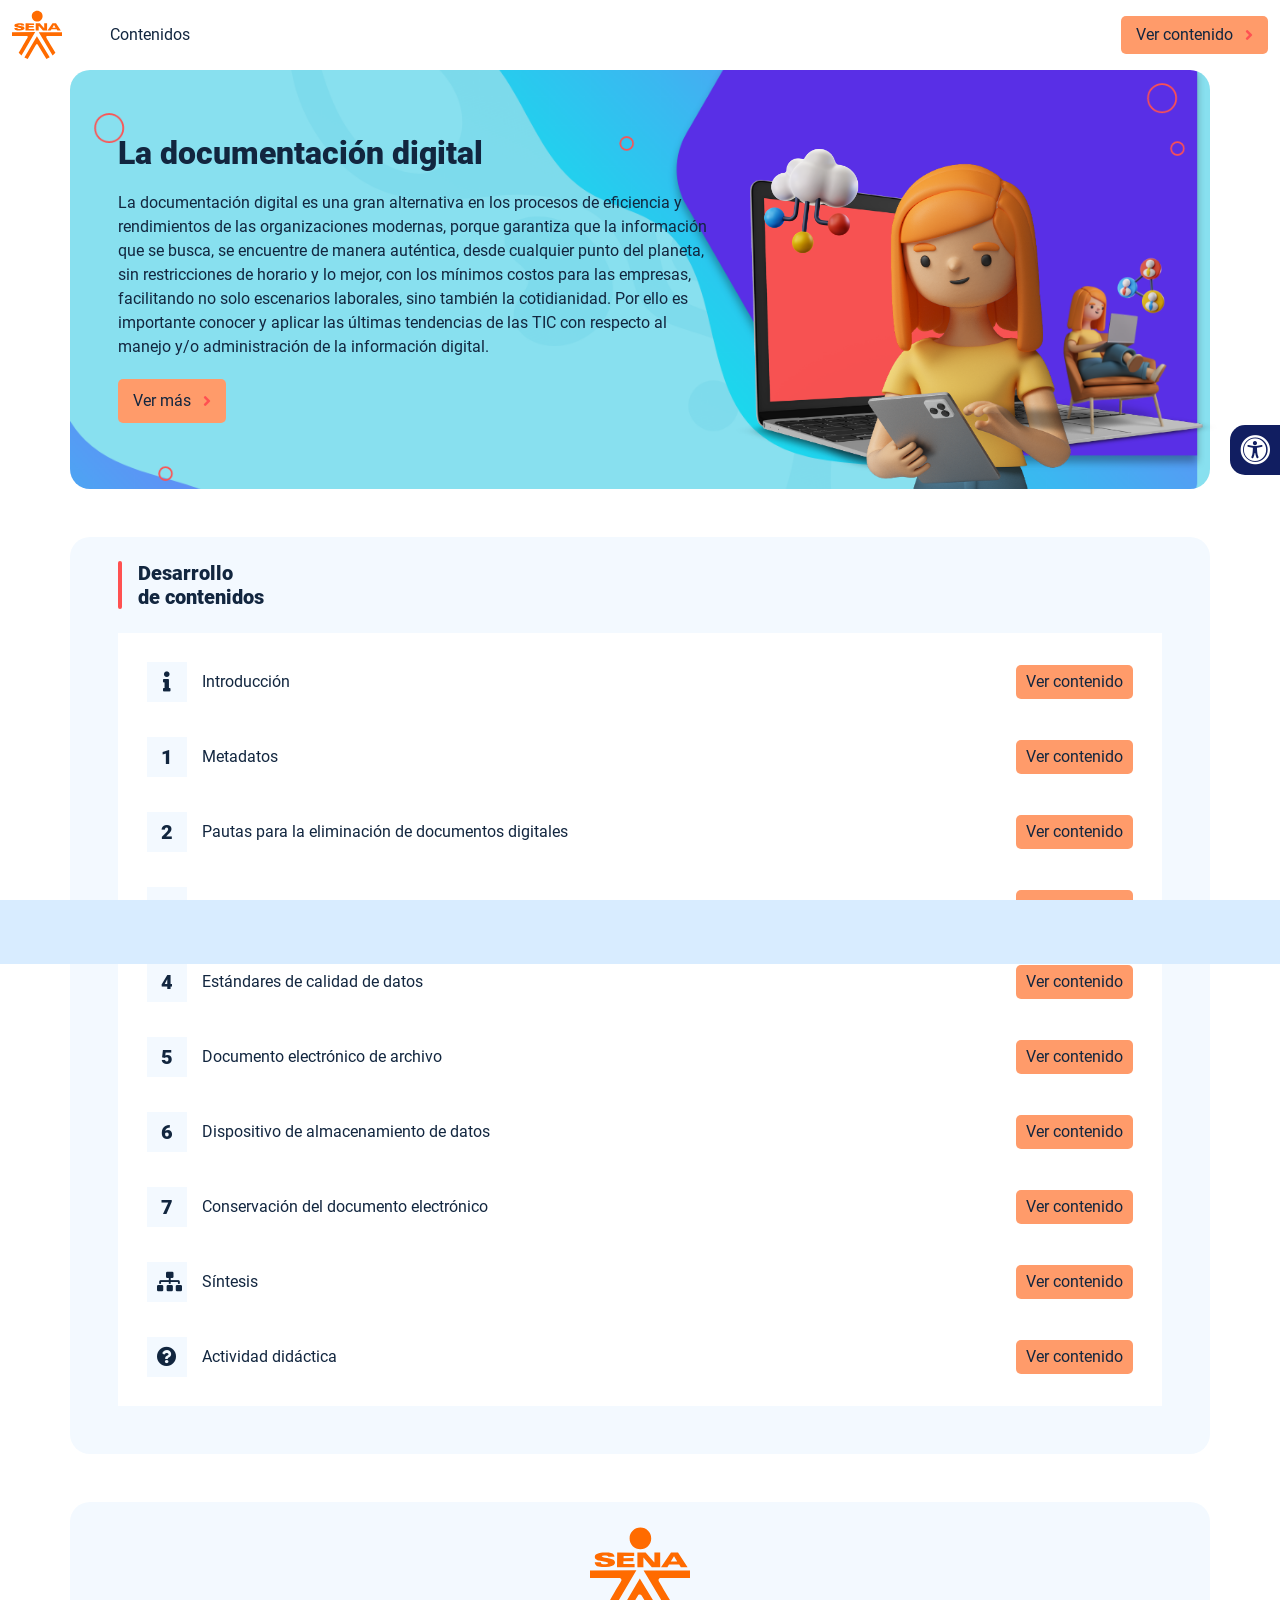
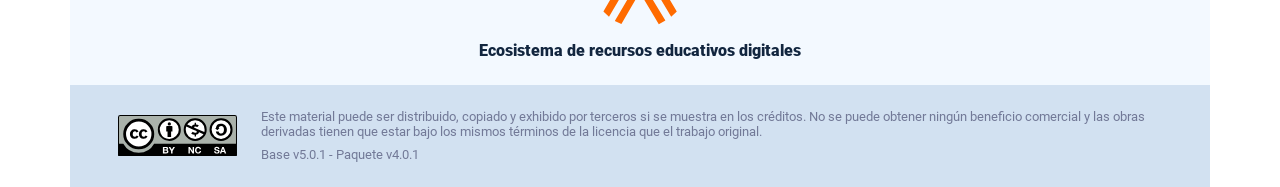
<file: index.html>
<!DOCTYPE html><html lang=""><head><meta charset="utf-8"><meta http-equiv="X-UA-Compatible" content="IE=edge"><meta name="viewport" content="width=device-width,initial-scale=1"><link rel="icon" href="favicon.ico"><title>La documentación digital</title><link href="css/chunk-0c047e41.49184eb7.css" rel="prefetch"><link href="css/chunk-25b302c8.49184eb7.css" rel="prefetch"><link href="css/chunk-26fc7596.49184eb7.css" rel="prefetch"><link href="css/chunk-2d2747e2.49184eb7.css" rel="prefetch"><link href="css/chunk-32334cb6.49184eb7.css" rel="prefetch"><link href="css/chunk-3c57cd7b.49184eb7.css" rel="prefetch"><link href="css/chunk-4f2d402a.49184eb7.css" rel="prefetch"><link href="css/chunk-4fde0a08.8f4255c4.css" rel="prefetch"><link href="css/chunk-515a8379.21350ec2.css" rel="prefetch"><link href="css/chunk-59974754.3405957e.css" rel="prefetch"><link href="css/chunk-6e1e538a.f0b62b21.css" rel="prefetch"><link href="css/chunk-766a929b.e2946b89.css" rel="prefetch"><link href="css/chunk-f2df7d2c.49184eb7.css" rel="prefetch"><link href="css/comple.0dcdebeb.css" rel="prefetch"><link href="css/creditos.a5a88b87.css" rel="prefetch"><link href="css/glosario.aef43fce.css" rel="prefetch"><link href="css/referencias.9ab44ff6.css" rel="prefetch"><link href="css/tema1.d5461d26.css" rel="prefetch"><link href="css/tema2.d5461d26.css" rel="prefetch"><link href="css/tema3.eeff8121.css" rel="prefetch"><link href="css/tema4.987f863b.css" rel="prefetch"><link href="css/tema5.18849493.css" rel="prefetch"><link href="css/tema6.bdb524a7.css" rel="prefetch"><link href="js/actividad.03910572.js" rel="prefetch"><link href="js/chunk-0206bfa0.c385d09c.js" rel="prefetch"><link href="js/chunk-0c047e41.c3de5147.js" rel="prefetch"><link href="js/chunk-13a6037e.93d8c785.js" rel="prefetch"><link href="js/chunk-25b302c8.75217df7.js" rel="prefetch"><link href="js/chunk-26fc7596.98f12b12.js" rel="prefetch"><link href="js/chunk-2c06842c.2a9ee202.js" rel="prefetch"><link href="js/chunk-2d0e96ec.8504006e.js" rel="prefetch"><link href="js/chunk-2d208d90.a9e8cee6.js" rel="prefetch"><link href="js/chunk-2d21d0e2.02aaaf4e.js" rel="prefetch"><link href="js/chunk-2d22c123.8d6c2a61.js" rel="prefetch"><link href="js/chunk-2d2747e2.6e98fec3.js" rel="prefetch"><link href="js/chunk-2e80bb9a.e368fa8d.js" rel="prefetch"><link href="js/chunk-319206de.0eb9f38b.js" rel="prefetch"><link href="js/chunk-32334cb6.5381623d.js" rel="prefetch"><link href="js/chunk-3c57cd7b.16bde056.js" rel="prefetch"><link href="js/chunk-4cdd78c0.22984a6c.js" rel="prefetch"><link href="js/chunk-4f2d402a.85ebd323.js" rel="prefetch"><link href="js/chunk-4fde0a08.f450da3d.js" rel="prefetch"><link href="js/chunk-515a8379.74b4b740.js" rel="prefetch"><link href="js/chunk-53ccb27e.00e58ad2.js" rel="prefetch"><link href="js/chunk-59974754.b147e573.js" rel="prefetch"><link href="js/chunk-6e1e538a.86953a65.js" rel="prefetch"><link href="js/chunk-766a929b.473c2a79.js" rel="prefetch"><link href="js/chunk-c796899c.390de023.js" rel="prefetch"><link href="js/chunk-e8a7823a.5177414b.js" rel="prefetch"><link href="js/chunk-f2df7d2c.92339675.js" rel="prefetch"><link href="js/chunk-fde47172.f6e138bb.js" rel="prefetch"><link href="js/comple.bf189155.js" rel="prefetch"><link href="js/creditos.5be5b2ed.js" rel="prefetch"><link href="js/glosario.623c5fb7.js" rel="prefetch"><link href="js/intro.e01bbbf8.js" rel="prefetch"><link href="js/referencias.21fe003d.js" rel="prefetch"><link href="js/sintesis.fb16e6c0.js" rel="prefetch"><link href="js/tema1.29249619.js" rel="prefetch"><link href="js/tema2.29340b7b.js" rel="prefetch"><link href="js/tema3.5a5f15cc.js" rel="prefetch"><link href="js/tema4.65f2f872.js" rel="prefetch"><link href="js/tema5.aeb4a647.js" rel="prefetch"><link href="js/tema6.c2ae2beb.js" rel="prefetch"><link href="js/tema7.c07ad419.js" rel="prefetch"><link href="js/tema8.7ff0625b.js" rel="prefetch"><link href="css/app.e465a1d6.css" rel="preload" as="style"><link href="css/chunk-vendors.c504fa58.css" rel="preload" as="style"><link href="js/app.eb605241.js" rel="preload" as="script"><link href="js/chunk-vendors.7e138e13.js" rel="preload" as="script"><link href="css/chunk-vendors.c504fa58.css" rel="stylesheet"><link href="css/app.e465a1d6.css" rel="stylesheet"></head><body><noscript><strong>We're sorry but La documentación digital doesn't work properly without JavaScript enabled. Please enable it to continue.</strong></noscript><div id="app"></div><script src="js/chunk-vendors.7e138e13.js"></script><script src="js/app.eb605241.js"></script></body></html>
</file>
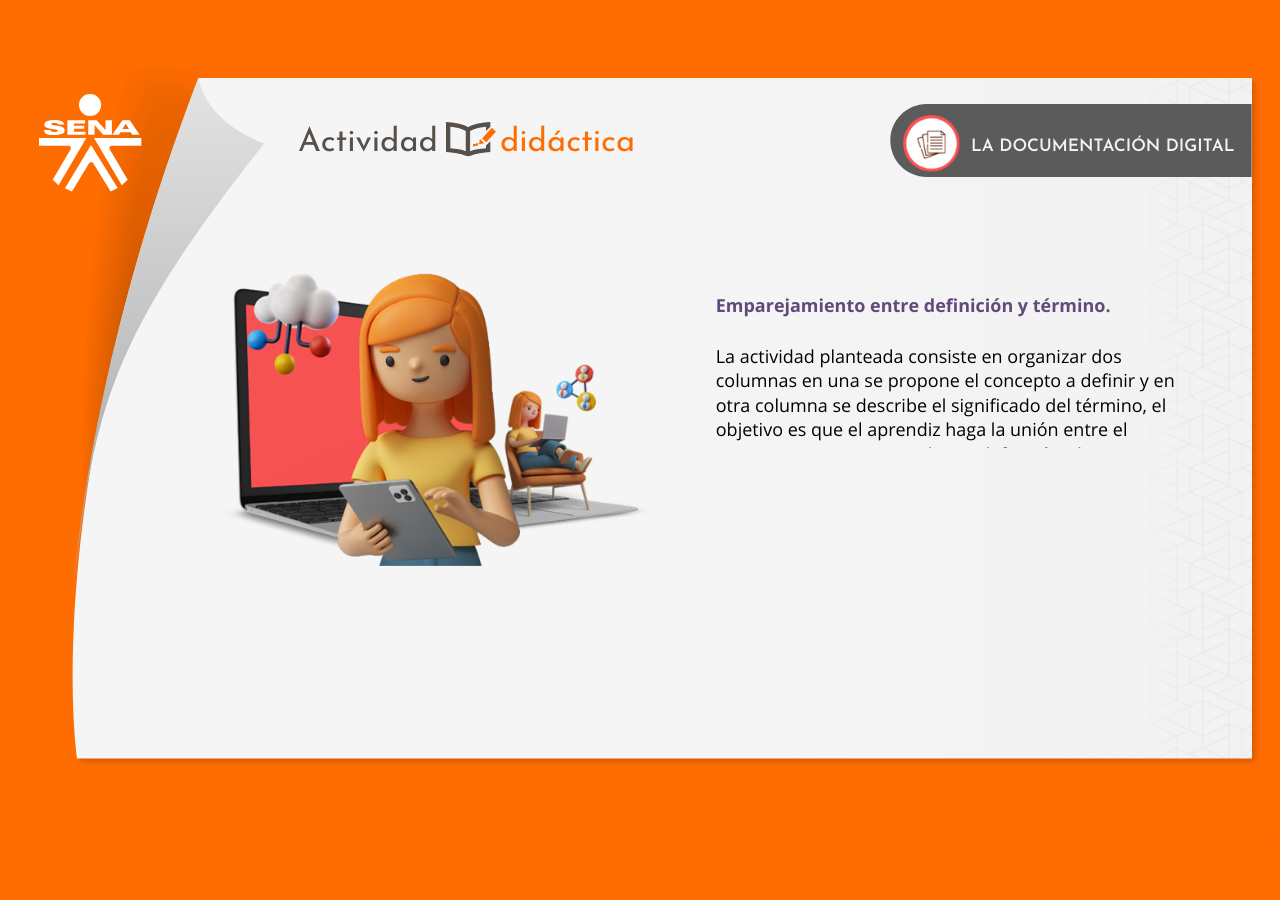
<file: actividades/actividadlkm.html>
<!doctype html>
<html lang="es">
<head>
  <meta charset="utf-8">
  <!-- Creado con Storyline 360 - http://www.articulate.com  -->
  <!-- version: 3.54.25674.0 -->
  <title>Actividad 1 - La documentaci&#243;n digital</title>
  <meta http-equiv="x-ua-compatible" content="IE=edge"/>
  <meta name="viewport" content="width=device-width,initial-scale=1,user-scalable=no,shrink-to-fit=no,minimal-ui"/>
  <meta name="apple-mobile-web-app-capable" content="yes"/>
  <style>
    html, body { height: 100%; padding: 0; margin: 0 }
    #app { height: 100%; width: 100%; }
  </style>
  
  <script>window.THREE = { };</script>
</head>
<body style="background: #FF6C00" class="cs-HTML theme-classic">
  <!-- 360 -->
  <script>!function(e){var i=/iPhone/i,o=/iPod/i,n=/iPad/i,t=/(?=.*\bAndroid\b)(?=.*\bMobile\b)/i,d=/Android/i,s=/(?=.*\bAndroid\b)(?=.*\bSD4930UR\b)/i,b=/(?=.*\bAndroid\b)(?=.*\b(?:KFOT|KFTT|KFJWI|KFJWA|KFSOWI|KFTHWI|KFTHWA|KFAPWI|KFAPWA|KFARWI|KFASWI|KFSAWI|KFSAWA)\b)/i,r=/IEMobile/i,h=/(?=.*\bWindows\b)(?=.*\bARM\b)/i,a=/BlackBerry/i,l=/BB10/i,p=/Opera Mini/i,f=/(CriOS|Chrome)(?=.*\bMobile\b)/i,u=/(?=.*\bFirefox\b)(?=.*\bMobile\b)/i,c=new RegExp("(?:Nexus 7|BNTV250|Kindle Fire|Silk|GT-P1000)","i"),w=function(e,i){return e.test(i)},A=function(e){var A=e||navigator.userAgent,v=A.split("[FBAN");if(void 0!==v[1]&&(A=v[0]),this.apple={phone:w(i,A),ipod:w(o,A),tablet:!w(i,A)&&w(n,A),device:w(i,A)||w(o,A)||w(n,A)},this.amazon={phone:w(s,A),tablet:!w(s,A)&&w(b,A),device:w(s,A)||w(b,A)},this.android={phone:w(s,A)||w(t,A),tablet:!w(s,A)&&!w(t,A)&&(w(b,A)||w(d,A)),device:w(s,A)||w(b,A)||w(t,A)||w(d,A)},this.windows={phone:w(r,A),tablet:w(h,A),device:w(r,A)||w(h,A)},this.other={blackberry:w(a,A),blackberry10:w(l,A),opera:w(p,A),firefox:w(u,A),chrome:w(f,A),device:w(a,A)||w(l,A)||w(p,A)||w(u,A)||w(f,A)},this.seven_inch=w(c,A),this.any=this.apple.device||this.android.device||this.windows.device||this.other.device||this.seven_inch,this.phone=this.apple.phone||this.android.phone||this.windows.phone,this.tablet=this.apple.tablet||this.android.tablet||this.windows.tablet,"undefined"==typeof window)return this},v=function(){var e=new A;return e.Class=A,e};"undefined"!=typeof module&&module.exports&&"undefined"==typeof window?module.exports=A:"undefined"!=typeof module&&module.exports&&"undefined"!=typeof window?module.exports=v():"function"==typeof define&&define.amd?define("isMobile",[],e.isMobile=v()):e.isMobile=v()}(this);
    window.isMobile.apple.tablet = window.isMobile.apple.tablet ||
      (navigator.platform === 'MacIntel' && navigator.maxTouchPoints > 1);
    window.isMobile.apple.device = window.isMobile.apple.device || window.isMobile.apple.tablet;
    window.isMobile.tablet = window.isMobile.tablet || window.isMobile.apple.tablet;
    window.isMobile.any = window.isMobile.any || window.isMobile.apple.tablet;
  </script>

  <div id="focus-sink" tabindex="-1"></div>

  <div id="preso"></div>
  <script>
    window.DS = {};
    window.globals = {
      DATA_PATH_BASE: '',
      HAS_FRAME: true,
      HAS_SLIDE: true,

      lmsPresent: false,
      tinCanPresent: false,
      cmi5Present: false,
      aoSupport: false,
      scale: 'show all',
      captureRc: false,
      browserSize: 'optimal',
      bgColor: '#FF6C00',
      features: 'ModernPlayerCustomBackground,MultipleQuizTracking',
      themeName: 'classic',
      preloaderColor: '#FFFFFF',
      suppressAnalytics: false,
      productChannel: 'stable',
      publishSource: 'storyline',
      aid: 'aid|5304b41d-7af7-4125-b8d1-83eb222823e2',
      cid: '214c393a-ec2e-4c3d-83c3-a7205e744b2f',
      playerVersion: '3.54.25674.0',
      maxIosVideoElements: 10,

      
      parseParams: function(qs) {
        if (window.globals.parsedParams != null) {
          return window.globals.parsedParams;
        }
        qs = (qs || window.location.search.substr(1)).split('+').join(' ');
        var params = {},
            tokens,
            re = /[?&]?([^=]+)=([^&]*)/g;

        while (tokens = re.exec(qs)) {
          params[decodeURIComponent(tokens[1]).trim()] =
            decodeURIComponent(tokens[2]).trim();
        }
        window.globals.parsedParams = params;
        return params;
      }

    };

    (function() {

      var classTypes = [ 'desktop', 'mobile', 'phone', 'tablet' ];

      var addDeviceClasses = function(prefix, testObj) {
        var curr, i;
        for (i = 0; i < classTypes.length; i++) {
          curr = classTypes[i];
          if (testObj[curr]) {
            document.body.classList.add(prefix + curr);
          }
        }
      };

      var params = window.globals.parseParams(),
          isDevicePreview = params.devicepreview === '1',
          isPhoneOverride = params.deviceType === 'phone' || (isDevicePreview && params.phone == '1'),
          isTabletOverride = (params.deviceType === 'tablet' || isDevicePreview) && !isPhoneOverride,
          isMobileOverride = isPhoneOverride || isTabletOverride;

      var deviceView = {
        desktop: !window.isMobile.any && !isMobileOverride,
        mobile: window.isMobile.any || isMobileOverride,
        phone: isPhoneOverride || (window.isMobile.phone && !isTabletOverride),
        tablet: isTabletOverride || window.isMobile.tablet
      };

      window.globals.deviceView = deviceView;
      window.isMobile.desktop = !window.isMobile.any;
      window.isMobile.mobile = window.isMobile.any;

      addDeviceClasses('view-', deviceView);

    })();
  </script>
  
  <script src='story_content/user.js' type=text/javascript></script>
  <div class="slide-loader"></div>

  <script>
    if (window.globals.deviceView.isMobile) { var doc = document, loader = doc.body.querySelector('.slide-loader'); [ 1, 2, 3 ].forEach(function(n) { var d = doc.createElement('div'); d.style.backgroundColor = window.globals.preloaderColor; d.classList.add('mobile-loader-dot'); d.classList.add('dot' + n); loader.appendChild(d); }); }
  </script>

  <div class="mobile-load-title-overlay" style="display: none">
    <div class="mobile-load-title">Actividad 1 - La documentaci&#243;n digital</div>
  </div>

  <div class="mobile-chrome-warning"></div>

  <script>
    
    if (window.autoSpider && window.vInterfaceObject) {
      document.querySelector('.mobile-load-title-overlay').style.display = 'none';
    }
  </script>

  

  <link rel="stylesheet" href="html5/data/css/output.min.css" data-noprefix/>
</body>
<script src="html5/lib/scripts/bootstrapper.min.js"></script>
</html>
</file>
<file: css/chunk-0c047e41.49184eb7.css>
@media only screen and (max-width:600px){.scroll-x-tabla[data-v-22adfd6b]{overflow-x:auto!important}.scroll-x-tabla[data-v-22adfd6b]::-webkit-scrollbar{height:5px}.scroll-x-tabla[data-v-22adfd6b]::-webkit-scrollbar-thumb{background:#ffd947}}.horizontal-scroll__wrapper[data-v-22adfd6b]{overflow:hidden}.horizontal-scroll[data-v-22adfd6b]{display:flex;transition:transform .5s ease-in-out;align-items:center;flex-wrap:nowrap}.horizontal-scroll[data-v-22adfd6b]:not(.row){width:100%}.horizontal-scroll--item-fw[data-v-22adfd6b]>div{flex-grow:0;flex-shrink:0;width:100%;margin:0!important}
</file>
<file: css/chunk-25b302c8.49184eb7.css>
@media only screen and (max-width:600px){.scroll-x-tabla[data-v-22adfd6b]{overflow-x:auto!important}.scroll-x-tabla[data-v-22adfd6b]::-webkit-scrollbar{height:5px}.scroll-x-tabla[data-v-22adfd6b]::-webkit-scrollbar-thumb{background:#ffd947}}.horizontal-scroll__wrapper[data-v-22adfd6b]{overflow:hidden}.horizontal-scroll[data-v-22adfd6b]{display:flex;transition:transform .5s ease-in-out;align-items:center;flex-wrap:nowrap}.horizontal-scroll[data-v-22adfd6b]:not(.row){width:100%}.horizontal-scroll--item-fw[data-v-22adfd6b]>div{flex-grow:0;flex-shrink:0;width:100%;margin:0!important}
</file>
<file: css/chunk-26fc7596.49184eb7.css>
@media only screen and (max-width:600px){.scroll-x-tabla[data-v-22adfd6b]{overflow-x:auto!important}.scroll-x-tabla[data-v-22adfd6b]::-webkit-scrollbar{height:5px}.scroll-x-tabla[data-v-22adfd6b]::-webkit-scrollbar-thumb{background:#ffd947}}.horizontal-scroll__wrapper[data-v-22adfd6b]{overflow:hidden}.horizontal-scroll[data-v-22adfd6b]{display:flex;transition:transform .5s ease-in-out;align-items:center;flex-wrap:nowrap}.horizontal-scroll[data-v-22adfd6b]:not(.row){width:100%}.horizontal-scroll--item-fw[data-v-22adfd6b]>div{flex-grow:0;flex-shrink:0;width:100%;margin:0!important}
</file>
<file: css/chunk-2d2747e2.49184eb7.css>
@media only screen and (max-width:600px){.scroll-x-tabla[data-v-22adfd6b]{overflow-x:auto!important}.scroll-x-tabla[data-v-22adfd6b]::-webkit-scrollbar{height:5px}.scroll-x-tabla[data-v-22adfd6b]::-webkit-scrollbar-thumb{background:#ffd947}}.horizontal-scroll__wrapper[data-v-22adfd6b]{overflow:hidden}.horizontal-scroll[data-v-22adfd6b]{display:flex;transition:transform .5s ease-in-out;align-items:center;flex-wrap:nowrap}.horizontal-scroll[data-v-22adfd6b]:not(.row){width:100%}.horizontal-scroll--item-fw[data-v-22adfd6b]>div{flex-grow:0;flex-shrink:0;width:100%;margin:0!important}
</file>
<file: css/chunk-32334cb6.49184eb7.css>
@media only screen and (max-width:600px){.scroll-x-tabla[data-v-22adfd6b]{overflow-x:auto!important}.scroll-x-tabla[data-v-22adfd6b]::-webkit-scrollbar{height:5px}.scroll-x-tabla[data-v-22adfd6b]::-webkit-scrollbar-thumb{background:#ffd947}}.horizontal-scroll__wrapper[data-v-22adfd6b]{overflow:hidden}.horizontal-scroll[data-v-22adfd6b]{display:flex;transition:transform .5s ease-in-out;align-items:center;flex-wrap:nowrap}.horizontal-scroll[data-v-22adfd6b]:not(.row){width:100%}.horizontal-scroll--item-fw[data-v-22adfd6b]>div{flex-grow:0;flex-shrink:0;width:100%;margin:0!important}
</file>
<file: css/chunk-3c57cd7b.49184eb7.css>
@media only screen and (max-width:600px){.scroll-x-tabla[data-v-22adfd6b]{overflow-x:auto!important}.scroll-x-tabla[data-v-22adfd6b]::-webkit-scrollbar{height:5px}.scroll-x-tabla[data-v-22adfd6b]::-webkit-scrollbar-thumb{background:#ffd947}}.horizontal-scroll__wrapper[data-v-22adfd6b]{overflow:hidden}.horizontal-scroll[data-v-22adfd6b]{display:flex;transition:transform .5s ease-in-out;align-items:center;flex-wrap:nowrap}.horizontal-scroll[data-v-22adfd6b]:not(.row){width:100%}.horizontal-scroll--item-fw[data-v-22adfd6b]>div{flex-grow:0;flex-shrink:0;width:100%;margin:0!important}
</file>
<file: css/chunk-4f2d402a.49184eb7.css>
@media only screen and (max-width:600px){.scroll-x-tabla[data-v-22adfd6b]{overflow-x:auto!important}.scroll-x-tabla[data-v-22adfd6b]::-webkit-scrollbar{height:5px}.scroll-x-tabla[data-v-22adfd6b]::-webkit-scrollbar-thumb{background:#ffd947}}.horizontal-scroll__wrapper[data-v-22adfd6b]{overflow:hidden}.horizontal-scroll[data-v-22adfd6b]{display:flex;transition:transform .5s ease-in-out;align-items:center;flex-wrap:nowrap}.horizontal-scroll[data-v-22adfd6b]:not(.row){width:100%}.horizontal-scroll--item-fw[data-v-22adfd6b]>div{flex-grow:0;flex-shrink:0;width:100%;margin:0!important}
</file>
<file: css/chunk-4fde0a08.8f4255c4.css>
@media only screen and (max-width:600px){.scroll-x-tabla[data-v-a108b06a]{overflow-x:auto!important}.scroll-x-tabla[data-v-a108b06a]::-webkit-scrollbar{height:5px}.scroll-x-tabla[data-v-a108b06a]::-webkit-scrollbar-thumb{background:#ffd947}}.header[data-v-a108b06a]{position:sticky;top:0;padding-top:10px;padding-bottom:10px;background-color:#fff;z-index:10010;line-height:1.1em}.header__logo[data-v-a108b06a]{width:50px}@media (max-width:576px){.header__componente-formativo[data-v-a108b06a]{font-size:.8em}}.header__menu[data-v-a108b06a]{cursor:pointer}.header__menu span[data-v-a108b06a]{font-size:.7em;display:block;line-height:1em;text-align:center;color:#111e61}.header__menu__btn[data-v-a108b06a]{width:30px;height:30px;position:relative;margin-bottom:4px}.header__menu__btn .line-1[data-v-a108b06a],.header__menu__btn .line-2[data-v-a108b06a],.header__menu__btn .line-3[data-v-a108b06a]{height:4px;width:30px;background-color:#111e61;transform-origin:center center;position:absolute;left:0;border-radius:2px}.header__menu__btn .line-1[data-v-a108b06a]{top:4px;-webkit-animation:line-1-inactive-data-v-a108b06a .5s ease-in-out forwards;animation:line-1-inactive-data-v-a108b06a .5s ease-in-out forwards}.header__menu__btn .line-2[data-v-a108b06a]{top:13px;-webkit-animation:line-2-inactive-data-v-a108b06a .5s ease-in-out forwards;animation:line-2-inactive-data-v-a108b06a .5s ease-in-out forwards}.header__menu__btn .line-3[data-v-a108b06a]{top:22px;-webkit-animation:line-3-inactive-data-v-a108b06a .5s ease-in-out forwards;animation:line-3-inactive-data-v-a108b06a .5s ease-in-out forwards}.header__menu__btn[data-v-a108b06a]:hover{cursor:pointer}.header__menu__btn--open .line-1[data-v-a108b06a]{-webkit-animation:line-1-active-data-v-a108b06a .5s ease-in-out forwards;animation:line-1-active-data-v-a108b06a .5s ease-in-out forwards}.header__menu__btn--open .line-2[data-v-a108b06a]{-webkit-animation:line-2-active-data-v-a108b06a .5s ease-in-out forwards;animation:line-2-active-data-v-a108b06a .5s ease-in-out forwards}.header__menu__btn--open .line-3[data-v-a108b06a]{-webkit-animation:line-3-active-data-v-a108b06a .5s ease-in-out forwards;animation:line-3-active-data-v-a108b06a .5s ease-in-out forwards}@-webkit-keyframes line-1-active-data-v-a108b06a{0%{transform:translate(0) rotate(0)}50%{transform:translateY(9px) rotate(0)}to{transform:translateY(9px) rotate(45deg)}}@keyframes line-1-active-data-v-a108b06a{0%{transform:translate(0) rotate(0)}50%{transform:translateY(9px) rotate(0)}to{transform:translateY(9px) rotate(45deg)}}@-webkit-keyframes line-2-active-data-v-a108b06a{0%{transform:scale(1)}to{transform:scale(0)}}@keyframes line-2-active-data-v-a108b06a{0%{transform:scale(1)}to{transform:scale(0)}}@-webkit-keyframes line-3-active-data-v-a108b06a{0%{transform:translate(0) rotate(0)}50%{transform:translateY(-9px) rotate(0)}to{transform:translateY(-9px) rotate(-45deg)}}@keyframes line-3-active-data-v-a108b06a{0%{transform:translate(0) rotate(0)}50%{transform:translateY(-9px) rotate(0)}to{transform:translateY(-9px) rotate(-45deg)}}@-webkit-keyframes line-1-inactive-data-v-a108b06a{0%{transform:translateY(9px) rotate(45deg)}50%{transform:translateY(9px) rotate(0)}to{transform:translate(0) rotate(0)}}@keyframes line-1-inactive-data-v-a108b06a{0%{transform:translateY(9px) rotate(45deg)}50%{transform:translateY(9px) rotate(0)}to{transform:translate(0) rotate(0)}}@-webkit-keyframes line-2-inactive-data-v-a108b06a{0%{transform:scale(0)}to{transform:scale(1)}}@keyframes line-2-inactive-data-v-a108b06a{0%{transform:scale(0)}to{transform:scale(1)}}@-webkit-keyframes line-3-inactive-data-v-a108b06a{0%{transform:translateY(-9px) rotate(-45deg)}50%{transform:translateY(-9px) rotate(0)}to{transform:translate(0) rotate(0)}}@keyframes line-3-inactive-data-v-a108b06a{0%{transform:translateY(-9px) rotate(-45deg)}50%{transform:translateY(-9px) rotate(0)}to{transform:translate(0) rotate(0)}}
</file>
<file: css/chunk-515a8379.21350ec2.css>
@media only screen and (max-width:600px){.scroll-x-tabla{overflow-x:auto!important}.scroll-x-tabla::-webkit-scrollbar{height:5px}.scroll-x-tabla::-webkit-scrollbar-thumb{background:#ffd947}}.banner-interno{position:relative}.banner-interno__fondo{position:absolute;top:0;bottom:-50px;left:0;right:0;background-color:#88e0ef;background-size:cover;background-position:50%}.banner-interno__titulo{display:flex;align-items:center}.banner-interno__titulo__icono{display:block;width:32px;height:32px;border-radius:50%;background-color:#12263f;position:relative}.banner-interno__titulo__icono i{color:#88e0ef;position:absolute;left:50%;top:50%;transform:translate(-50%,-50%)}.banner-interno__titulo h1,.banner-interno__titulo h2,.banner-interno__titulo h3,.banner-interno__titulo h4,.banner-interno__titulo h5,.banner-interno__titulo h6{color:#12263f;line-height:1.1em}
</file>
<file: css/chunk-59974754.3405957e.css>
@media only screen and (max-width:600px){.scroll-x-tabla{overflow-x:auto!important}.scroll-x-tabla::-webkit-scrollbar{height:5px}.scroll-x-tabla::-webkit-scrollbar-thumb{background:#ffd947}}.aside-menu{position:sticky;top:70px;flex:0 0 0;width:0;min-height:calc(100vh - 70px);max-height:calc(100vh - 70px);background-color:#f3f9ff;transition:flex .5s ease-in-out,width .5s ease-in-out;overflow-x:hidden;z-index:100001}.aside-menu a{color:#111e61}.aside-menu--open{flex:0 0 300px;width:300px}.aside-menu__content{width:300px;display:flex;flex-direction:column;justify-content:space-between;min-height:calc(100vh - 70px);max-height:calc(100vh - 70px);border-right:1px solid #d8ecff}@media (max-height:800px){.aside-menu__content{min-height:800px;max-height:800px;overflow-y:auto}}.aside-menu__header{padding:10px;text-align:center;background-color:#d8ecff}.aside-menu__header h4{margin:0}.aside-menu__menu{overflow-y:auto;flex-grow:1;list-style:none;padding-left:0;margin-bottom:0}.aside-menu__menu__item--active .aside-menu__menu__item__lnk,.aside-menu__menu__item--active .aside-menu__sec-menu__item__lnk{background-color:#d8ecff;font-weight:700}.aside-menu__menu__item--sub-menu:hover,.aside-menu__menu__item:hover,.aside-menu__sec-menu__item:hover{background-color:#d8ecff}.aside-menu__menu__item--sub-menu{padding-left:10px}.aside-menu__menu__item--sub-menu--active .aside-menu__menu__item__lnk,.aside-menu__menu__item--sub-menu--active .aside-menu__sec-menu__item__lnk{background-color:#d8ecff;font-weight:700;position:relative}.aside-menu__menu__item--sub-menu--active .aside-menu__menu__item__lnk:before,.aside-menu__menu__item--sub-menu--active .aside-menu__sec-menu__item__lnk:before{content:"";display:block;position:absolute;left:0;bottom:0;top:0;width:4px;border-radius:2px;background-color:#ff5151}.aside-menu__menu__item__lnk,.aside-menu__sec-menu__item__lnk{display:flex;align-items:center;padding:10px 15px;line-height:1.1em}.aside-menu__menu__item__lnk i,.aside-menu__menu__item__lnk span,.aside-menu__sec-menu__item__lnk i,.aside-menu__sec-menu__item__lnk span{margin-right:10px}.aside-menu__menu__item__lnk i:last-child,.aside-menu__menu__item__lnk span:last-child,.aside-menu__sec-menu__item__lnk i:last-child,.aside-menu__sec-menu__item__lnk span:last-child{margin-right:0}.aside-menu__sec-menu{background-color:#d8ecff;padding:10px 0;flex-shrink:0;margin-bottom:0}.aside-menu__sec-menu__item{padding:10px 15px}.aside-menu__sec-menu__item__lnk{padding:0;border-radius:1em}.aside-menu__sec-menu__item__lnk i{display:block;width:2em;height:2em;padding:.5em 0;text-align:center;background-color:#fff;border-radius:50%}.aside-menu__sec-menu__item__lnk:hover{background-color:#fff}@media (max-width:992px){.aside-menu{position:fixed;top:70px}}@media (max-width:576px){.aside-menu__sec-menu{padding-bottom:110px}}
</file>
<file: css/chunk-6e1e538a.f0b62b21.css>
@media only screen and (max-width:600px){.scroll-x-tabla[data-v-4f6b7c58]{overflow-x:auto!important}.scroll-x-tabla[data-v-4f6b7c58]::-webkit-scrollbar{height:5px}.scroll-x-tabla[data-v-4f6b7c58]::-webkit-scrollbar-thumb{background:#ffd947}}.accesibilidad[data-v-4f6b7c58]{position:fixed;right:0;top:50vh;height:50px;background-color:#111e61;border-top-left-radius:15px;border-bottom-left-radius:15px;transform:translateY(-50%) translateX(100%) translateX(-50px);overflow:hidden;transition:transform .3s ease-in-out,height .3s ease-in-out}.accesibilidad[data-v-4f6b7c58]:hover{transform:translateY(-50%) translateX(0);height:12.75rem}.accesibilidad [data-v-4f6b7c58]{color:#fff}.accesibilidad__menu__content .accesibilidad__menu__item[data-v-4f6b7c58]{cursor:pointer}.accesibilidad__menu__content .accesibilidad__menu__item[data-v-4f6b7c58]:hover{background-color:#273685}.accesibilidad__menu__content .accesibilidad__menu__item[data-v-4f6b7c58]:last-child{border:none}.accesibilidad__menu__item[data-v-4f6b7c58]{display:flex;align-items:center;padding:10px;border-bottom:1px solid #273685;line-height:1em;-webkit-user-select:none;-moz-user-select:none;-ms-user-select:none;user-select:none}.accesibilidad__menu i[data-v-4f6b7c58]{font-size:30px;font-style:normal;margin-right:10px;line-height:1em}.accesibilidad__menu img[data-v-4f6b7c58]{width:30px;margin-right:10px}
</file>
<file: css/chunk-766a929b.e2946b89.css>
@media only screen and (max-width:600px){.scroll-x-tabla{overflow-x:auto!important}.scroll-x-tabla::-webkit-scrollbar{height:5px}.scroll-x-tabla::-webkit-scrollbar-thumb{background:#ffd947}}.barra-avance{display:flex;align-items:center;justify-content:space-between;position:fixed;bottom:0;left:0;width:100%;padding:10px;background-color:#d8ecff;transition:transform .5s ease-in-out;z-index:100000}.barra-avance__barra{margin:0 20px;flex:1;position:relative;max-width:800px}.barra-avance__barra--amarilla,.barra-avance__barra--blanca{height:4px}.barra-avance__barra--amarilla:after,.barra-avance__barra--amarilla:before,.barra-avance__barra--blanca:after,.barra-avance__barra--blanca:before{content:"";display:block;width:10px;height:10px;border-radius:50%;position:absolute;top:50%}.barra-avance__barra--amarilla:before,.barra-avance__barra--blanca:before{left:0;transform:translate(-50%,-50%)}.barra-avance__barra--amarilla:after,.barra-avance__barra--blanca:after{right:0;transform:translate(50%,-50%)}.barra-avance__barra--blanca,.barra-avance__barra--blanca:after,.barra-avance__barra--blanca:before{background-color:#fff}.barra-avance__barra--amarilla{position:absolute;width:100%;top:0;background-color:#ff9b6a}.barra-avance__barra--amarilla:after,.barra-avance__barra--amarilla:before{background-color:#ff9b6a}.barra-avance__boton--regresar{background-color:#b0c0d2}.barra-avance__boton--regresar span{color:#111e61!important}.barra-avance__boton--disable{opacity:0;pointer-events:none}.barra-avance--open{transform:translateY(0)}.barra-avance--close{transform:translateY(100%)}
</file>
<file: css/chunk-f2df7d2c.49184eb7.css>
@media only screen and (max-width:600px){.scroll-x-tabla[data-v-22adfd6b]{overflow-x:auto!important}.scroll-x-tabla[data-v-22adfd6b]::-webkit-scrollbar{height:5px}.scroll-x-tabla[data-v-22adfd6b]::-webkit-scrollbar-thumb{background:#ffd947}}.horizontal-scroll__wrapper[data-v-22adfd6b]{overflow:hidden}.horizontal-scroll[data-v-22adfd6b]{display:flex;transition:transform .5s ease-in-out;align-items:center;flex-wrap:nowrap}.horizontal-scroll[data-v-22adfd6b]:not(.row){width:100%}.horizontal-scroll--item-fw[data-v-22adfd6b]>div{flex-grow:0;flex-shrink:0;width:100%;margin:0!important}
</file>
<file: css/comple.0dcdebeb.css>
.banner-interno{position:relative}.banner-interno__fondo{position:absolute;top:0;bottom:-50px;left:0;right:0;background-color:#88e0ef;background-size:cover;background-position:50%}.banner-interno__titulo{display:flex;align-items:center}.banner-interno__titulo__icono{display:block;width:32px;height:32px;border-radius:50%;background-color:#12263f;position:relative}.banner-interno__titulo__icono i{color:#88e0ef;position:absolute;left:50%;top:50%;transform:translate(-50%,-50%)}.banner-interno__titulo h1,.banner-interno__titulo h2,.banner-interno__titulo h3,.banner-interno__titulo h4,.banner-interno__titulo h5,.banner-interno__titulo h6{color:#12263f;line-height:1.1em}@media only screen and (max-width:600px){.scroll-x-tabla{overflow-x:auto!important}.scroll-x-tabla::-webkit-scrollbar{height:5px}.scroll-x-tabla::-webkit-scrollbar-thumb{background:#ffd947}}.complementario__enlaces{display:flex;justify-content:center;flex-wrap:wrap}.complementario__enlaces a{margin:0 5px}.complementario__btn{font-size:1.5em;line-height:1em}table{width:calc(100% - 1px);min-width:800px}table thead{background-color:#d8ecff}table thead th{border-color:#d8ecff}table td,table th{padding:25px 20px;text-align:center}table td:first-child,table th:first-child{text-align:left}
</file>
<file: css/creditos.a5a88b87.css>
.banner-interno{position:relative}.banner-interno__fondo{position:absolute;top:0;bottom:-50px;left:0;right:0;background-color:#88e0ef;background-size:cover;background-position:50%}.banner-interno__titulo{display:flex;align-items:center}.banner-interno__titulo__icono{display:block;width:32px;height:32px;border-radius:50%;background-color:#12263f;position:relative}.banner-interno__titulo__icono i{color:#88e0ef;position:absolute;left:50%;top:50%;transform:translate(-50%,-50%)}.banner-interno__titulo h1,.banner-interno__titulo h2,.banner-interno__titulo h3,.banner-interno__titulo h4,.banner-interno__titulo h5,.banner-interno__titulo h6{color:#12263f;line-height:1.1em}@media only screen and (max-width:600px){.scroll-x-tabla{overflow-x:auto!important}.scroll-x-tabla::-webkit-scrollbar{height:5px}.scroll-x-tabla::-webkit-scrollbar-thumb{background:#ffd947}}.creditos-vista .tarjeta.credito{background-color:#d2e1f1}.creditos{color:#727997;overflow-x:auto}.creditos__item{min-width:490px}.creditos p{line-height:1.3em;margin-bottom:0;color:#727997}.creditos__titulo{font-weight:700;background-color:#d2e1f1;padding:5px 10px;border-top-radius:5px;border-top-left-radius:5px;border-top-right-radius:5px}.creditos table td,.creditos table th{border-color:#d2e1f1}
</file>
<file: css/glosario.aef43fce.css>
.banner-interno{position:relative}.banner-interno__fondo{position:absolute;top:0;bottom:-50px;left:0;right:0;background-color:#88e0ef;background-size:cover;background-position:50%}.banner-interno__titulo{display:flex;align-items:center}.banner-interno__titulo__icono{display:block;width:32px;height:32px;border-radius:50%;background-color:#12263f;position:relative}.banner-interno__titulo__icono i{color:#88e0ef;position:absolute;left:50%;top:50%;transform:translate(-50%,-50%)}.banner-interno__titulo h1,.banner-interno__titulo h2,.banner-interno__titulo h3,.banner-interno__titulo h4,.banner-interno__titulo h5,.banner-interno__titulo h6{color:#12263f;line-height:1.1em}@media only screen and (max-width:600px){.scroll-x-tabla{overflow-x:auto!important}.scroll-x-tabla::-webkit-scrollbar{height:5px}.scroll-x-tabla::-webkit-scrollbar-thumb{background:#ffd947}}.glosario__letra-item{display:flex}.glosario__letra-item__texto{padding-top:5px}.glosario__letra-item__letra__icono{width:32px;height:32px;position:relative;line-height:1em;border-radius:50%;background-color:#d2e1f1}.glosario__letra-item__letra__icono span{position:absolute;left:50%;top:50%;transform:translate(-50%,-50%);font-size:1.1em;font-weight:900}
</file>
<file: css/referencias.9ab44ff6.css>
.banner-interno{position:relative}.banner-interno__fondo{position:absolute;top:0;bottom:-50px;left:0;right:0;background-color:#88e0ef;background-size:cover;background-position:50%}.banner-interno__titulo{display:flex;align-items:center}.banner-interno__titulo__icono{display:block;width:32px;height:32px;border-radius:50%;background-color:#12263f;position:relative}.banner-interno__titulo__icono i{color:#88e0ef;position:absolute;left:50%;top:50%;transform:translate(-50%,-50%)}.banner-interno__titulo h1,.banner-interno__titulo h2,.banner-interno__titulo h3,.banner-interno__titulo h4,.banner-interno__titulo h5,.banner-interno__titulo h6{color:#12263f;line-height:1.1em}@media only screen and (max-width:600px){.scroll-x-tabla{overflow-x:auto!important}.scroll-x-tabla::-webkit-scrollbar{height:5px}.scroll-x-tabla::-webkit-scrollbar-thumb{background:#ffd947}}.referencias__item:last-child hr{display:none}.referencias__item a{color:#2196f3;text-decoration:underline;overflow-wrap:break-word}
</file>
<file: css/tema1.d5461d26.css>
@media only screen and (max-width:600px){.scroll-x-tabla{overflow-x:auto!important}.scroll-x-tabla::-webkit-scrollbar{height:5px}.scroll-x-tabla::-webkit-scrollbar-thumb{background:#ffd947}}@media (min-width:992px){.col-sm-6.mb-4{width:33%!important}}@media (min-width:1200px){.col-sm-6.mb-4{width:19.667%!important}}
</file>
<file: css/tema2.d5461d26.css>
@media only screen and (max-width:600px){.scroll-x-tabla{overflow-x:auto!important}.scroll-x-tabla::-webkit-scrollbar{height:5px}.scroll-x-tabla::-webkit-scrollbar-thumb{background:#ffd947}}@media (min-width:992px){.col-sm-6.mb-4{width:33%!important}}@media (min-width:1200px){.col-sm-6.mb-4{width:19.667%!important}}
</file>
<file: css/tema3.eeff8121.css>
@media only screen and (max-width:600px){.scroll-x-tabla{overflow-x:auto!important}.scroll-x-tabla::-webkit-scrollbar{height:5px}.scroll-x-tabla::-webkit-scrollbar-thumb{background:#ffd947}}.img-infografica-b__modal{border-top:0}.img-infografica-b__modal .img-infografica-b__modal__btn-cerrar{top:0;background-color:#ff5151}.img-infografica-b__modal .img-infografica-b__modal__btn-cerrar .fa-times:before{color:#fff}.img-infografica-b__modal{border-left:75px solid #ff5151!important}.img-borde{left:-24%}.img-infografica-b__modal__contenido div>*{color:#12263f!important}@media (min-width:1200px){.img-borde{left:-32.333%}}@media (min-width:1400px){.img-borde{left:-31.7%}.img-infografica-b__modal{border-left:95px solid #ff5151!important}}
</file>
<file: css/tema4.987f863b.css>
@media only screen and (max-width:600px){.scroll-x-tabla{overflow-x:auto!important}.scroll-x-tabla::-webkit-scrollbar{height:5px}.scroll-x-tabla::-webkit-scrollbar-thumb{background:#ffd947}}thead tr th:first-child{width:70%}
</file>
<file: css/tema5.18849493.css>
@media only screen and (max-width:600px){.scroll-x-tabla{overflow-x:auto!important}.scroll-x-tabla::-webkit-scrollbar{height:5px}.scroll-x-tabla::-webkit-scrollbar-thumb{background:#ffd947}}.row.mt-5.display-flex.align-items-center{overflow-y:hidden}.img-animation-move:hover .left,.img-animation-move:hover .right{opacity:1;transition:all .8s}.img-animation-move:hover .right{transform:translatex(40%)}.img-animation-move:hover .left{transform:translatex(-40%)}.left,.right{opacity:0;transition:all .8s}.left{top:-10.6rem}.right{top:5rem}
</file>
<file: css/tema6.bdb524a7.css>
@media only screen and (max-width:600px){.scroll-x-tabla{overflow-x:auto!important}.scroll-x-tabla::-webkit-scrollbar{height:5px}.scroll-x-tabla::-webkit-scrollbar-thumb{background:#ffd947}}.bg-img-1{background-image:url(../img/tema-6-2.b88a69df.png)}.bg-img-1,.bg-img-2{background-repeat:no-repeat;background-size:cover}.bg-img-2{background-image:url(../img/tema-6-3.82749ac1.png)}.bg-img-3{background-image:url(../img/tema-6-4.43341be1.png)}.bg-img-3,.bg-img-4{background-repeat:no-repeat;background-size:cover}.bg-img-4{background-image:url(../img/tema-6-5.afb8745c.png)}.bg-img-5{background-image:url(../img/tema-6-6.2fc9403a.png)}.bg-img-5,.bg-img-6{background-repeat:no-repeat;background-size:cover}.bg-img-6{background-image:url(../img/tema-6-7.536139c7.png)}.bg-img-7{background-image:url(../img/tema-6-8.79cacf67.png)}.bg-img-7,.bg-img-8{background-repeat:no-repeat;background-size:cover}.bg-img-8{background-image:url(../img/tema-6-9.f07b78cc.png)}.tarjeta-flip__contenido{height:192px}@media (min-width:992px){.col-sm-6.mb-4{width:33%!important}.tarjeta-flip__contenido{height:295px}}@media (min-width:1200px){.col-sm-6.mb-4{width:24.667%!important}}
</file>
<file: css/app.e465a1d6.css>
@media only screen and (max-width:600px){.scroll-x-tabla{overflow-x:auto!important}.scroll-x-tabla::-webkit-scrollbar{height:5px}.scroll-x-tabla::-webkit-scrollbar-thumb{background:#ffd947}}*,:after,:before{box-sizing:inherit}html{height:100%;line-height:1.15;box-sizing:border-box;-webkit-font-smoothing:antialiased;-moz-osx-font-smoothing:grayscale;-webkit-text-size-adjust:100%;-ms-text-size-adjust:100%;text-rendering:optimizeLegibility}a,abbr,acronym,address,applet,article,aside,audio,b,big,blockquote,body,canvas,caption,center,cite,code,dd,del,details,dfn,div,dl,dt,em,embed,fieldset,figcaption,figure,footer,form,h1,h2,h3,h4,h5,h6,header,hgroup,html,i,iframe,img,ins,kbd,label,legend,li,mark,menu,nav,object,ol,output,p,pre,q,ruby,s,samp,section,small,span,strike,strong,sub,summary,sup,table,tbody,td,tfoot,th,thead,time,tr,tt,u,ul,var,video{margin:0;padding:0;border:0;outline:0;background:transparent;vertical-align:baseline}article,aside,details,figcaption,figure,footer,header,main,menu,nav,section,summary{display:block}[hidden],template{display:none}hr{box-sizing:content-box;height:0;border-bottom:1px solid #e8e8e8;border-left:0;border-right:0;border-top:0;margin:1.5em 0;overflow:visible}[hidden]{display:none}a{font-family:Roboto,sans-serif;font-size:1em;font-weight:400;text-decoration:none;color:#88e0ef;background-color:transparent;transition:all .15s ease-in-out;-webkit-text-decoration-skip:objects}a:active,a:hover{outline-width:0}a:active,a:focus,a:hover{color:#1dbfda}[type=button],[type=reset],[type=submit],button{-webkit-appearance:none;-moz-appearance:none;appearance:none;cursor:pointer;display:inline-block;vertical-align:middle;border:0;border-radius:5px;color:#12263f;background-color:#ff9b6a;font-family:Roboto,sans-serif;font-weight:400;font-size:1em;-webkit-font-smoothing:antialiased;line-height:1em;white-space:nowrap;text-decoration:none;text-transform:none;padding:.75em 1.5em;margin:0;-webkit-user-select:none;-moz-user-select:none;-ms-user-select:none;user-select:none;overflow:visible;transition:background-color .15s ease-in-out}[type=button]:focus,[type=button]:hover,[type=reset]:focus,[type=reset]:hover,[type=submit]:focus,[type=submit]:hover,button:focus,button:hover{background-color:#ff9b6a;color:#12263f}[type=button]:disabled,[type=reset]:disabled,[type=submit]:disabled,button:disabled{cursor:not-allowed;opacity:.5}[type=button]:disabled:hover,[type=reset]:disabled:hover,[type=submit]:disabled:hover,button:disabled:hover{background-color:#ff9b6a}input,select,textarea{margin:0;display:block;font-family:Roboto,sans-serif;font-size:16px}input{overflow:visible}[type=color],[type=date],[type=datetime-local],[type=datetime],[type=email],[type=month],[type=number],[type=password],[type=search],[type=tel],[type=text],[type=time],[type=url],[type=week],input:not([type]),select,select[multiple],textarea{background-color:#fff;border:1px solid #e8e8e8;border-radius:5px;box-shadow:inset 0 1px 3px rgba(0,0,0,.06);box-sizing:inherit;margin-bottom:.75em;padding:.5em;transition:border-color .15s ease-in-out;width:100%}[type=color]:hover,[type=date]:hover,[type=datetime-local]:hover,[type=datetime]:hover,[type=email]:hover,[type=month]:hover,[type=number]:hover,[type=password]:hover,[type=search]:hover,[type=tel]:hover,[type=text]:hover,[type=time]:hover,[type=url]:hover,[type=week]:hover,input:not([type]):hover,select:hover,select[multiple]:hover,textarea:hover{border-color:shade(#e8e8e8,20%)}[type=color]:focus,[type=date]:focus,[type=datetime-local]:focus,[type=datetime]:focus,[type=email]:focus,[type=month]:focus,[type=number]:focus,[type=password]:focus,[type=search]:focus,[type=tel]:focus,[type=text]:focus,[type=time]:focus,[type=url]:focus,[type=week]:focus,input:not([type]):focus,select:focus,select[multiple]:focus,textarea:focus{border-color:#ff5151;box-shadow:inset 0 1px 3px rgba(0,0,0,.06),0 0 5px rgba(114,218,236,.7);outline:none}[type=color]:disabled,[type=date]:disabled,[type=datetime-local]:disabled,[type=datetime]:disabled,[type=email]:disabled,[type=month]:disabled,[type=number]:disabled,[type=password]:disabled,[type=search]:disabled,[type=tel]:disabled,[type=text]:disabled,[type=time]:disabled,[type=url]:disabled,[type=week]:disabled,input:not([type]):disabled,select:disabled,select[multiple]:disabled,textarea:disabled{background-color:shade(#fff,5%);cursor:not-allowed}[type=color]:disabled:hover,[type=date]:disabled:hover,[type=datetime-local]:disabled:hover,[type=datetime]:disabled:hover,[type=email]:disabled:hover,[type=month]:disabled:hover,[type=number]:disabled:hover,[type=password]:disabled:hover,[type=search]:disabled:hover,[type=tel]:disabled:hover,[type=text]:disabled:hover,[type=time]:disabled:hover,[type=url]:disabled:hover,[type=week]:disabled:hover,input:not([type]):disabled:hover,select:disabled:hover,select[multiple]:disabled:hover,textarea:disabled:hover{border:1px solid #e8e8e8}select{text-transform:none;max-width:100%;border-radius:5px}::-webkit-file-upload-button{background-color:#ff9b6a;border:none;cursor:pointer;color:#12263f;border-radius:5px;padding:.75em 1.5em}::-webkit-file-upload-button:hover{background-color:#ff9b6a}optgroup{font-weight:700}fieldset{border:1px solid #e8e8e8;background-color:transparent;padding:1.5em;-webkit-margin-start:0;-webkit-margin-end:0;-webkit-padding-before:1.5em;-webkit-padding-start:1.5em;-webkit-padding-end:1.5em;-webkit-padding-after:1.5em}legend{box-sizing:border-box;color:inherit;display:table;max-width:100%;padding:0;white-space:normal;font-weight:600;-webkit-padding-start:0;-webkit-padding-end:0}label,legend{margin-bottom:.375em}label{display:block;font-size:1em;font-family:Roboto,sans-serif;font-weight:900}textarea{overflow:auto;resize:vertical}[type=checkbox],[type=radio]{box-sizing:border-box;padding:0;display:inline;margin-right:.375em}[type=number]::-webkit-inner-spin-button,[type=number]::-webkit-outer-spin-button{height:auto}[type=search]{-webkit-appearance:textfield;outline-offset:-2px}[type=search]::-webkit-search-cancel-button,[type=search]::-webkit-search-decoration{-webkit-appearance:none;-moz-appearance:none}::-moz-placeholder{color:#999}:-ms-input-placeholder{color:#999}::placeholder{color:#999}::-webkit-file-upload-button{-webkit-appearance:button;-moz-appearance:button;font:inherit}[type=file]{margin-bottom:.75em;width:100%}[type=button],[type=reset],[type=submit],button{-webkit-appearance:button}[type=button]::-moz-focus-inner,[type=reset]::-moz-focus-inner,[type=submit]::-moz-focus-inner,button::-moz-focus-inner{border-style:none;padding:0}[type=button]:-moz-focusring,[type=reset]:-moz-focusring,[type=submit]:-moz-focusring,button:-moz-focusring{outline:1px dotted ButtonText}progress{vertical-align:baseline}ol,ul{list-style:none;margin-bottom:1em}dt{font-weight:700}figure,img,picture,svg{margin:0;width:100%;max-width:100%}figcaption{display:block;background-color:#e8e8e8;padding:.75em 1.5em;font-size:.8em;font-weight:700}img,svg{display:block;border-style:none}svg:not(:root){overflow:hidden}audio,canvas,progress,video{display:inline-block}audio:not([controls]){display:none;height:0}template{display:none}table{border-collapse:collapse;border-spacing:0;table-layout:fixed;width:100%}td,th,tr{vertical-align:middle}td,th{border:1px solid #e8e8e8;padding:.75em}th{font-size:.875em;line-height:1.2}td{line-height:1.5}body{font-size:16px;font-weight:400;line-height:1.5}body,h1,h2,h3,h4,h5,h6{color:#12263f;font-family:Roboto,sans-serif}h1,h2,h3,h4,h5,h6{font-weight:900;line-height:1.2;margin:0 0 .75em}h1{font-size:2em}h2{font-size:1.5em}h3{font-size:1.25em}h4{font-size:1.125em}h5{font-size:1em}h6{font-size:.875em}p{font-family:Roboto,sans-serif;font-size:1em;font-weight:400;line-height:1.5;color:#12263f;margin-bottom:1em}b,strong{font-weight:700}dfn,em,i{font-style:italic}br{line-height:2em}u{text-decoration:underline}code,kbd,pre,samp{color:#727997;font-family:Lucida Console,Courier New,monospace;font-size:1em}sub,sup{font-size:75%;line-height:0;position:relative;vertical-align:baseline}sub{bottom:-.25em}sup{top:-.5em}small{font-size:80%}mark{background-color:#ffeb3b;color:#000}abbr[title]{border-bottom:none;text-decoration:underline;-webkit-text-decoration:underline dotted;text-decoration:underline dotted}blockquote,q{quotes:none}::selection{background:#2196f3!important;color:#fff!important;text-shadow:none}::-moz-selection{background:#2196f3!important;color:#fff!important;text-shadow:none}img::selection{background:transparent}img::-moz-selection{background:transparent}body{-webkit-tap-highlight-color:#2196F3!important}details,menu{display:block}summary{display:list-item}@media print{*,:after,:before,:first-letter,:first-line{background:transparent!important;color:#000!important;box-shadow:none!important;text-shadow:none!important}a,a:visited{text-decoration:underline}a[href]:after{content:" (" attr(href) ")"}a abbr[title]:after{content:" (" attr(title) ")"}a[href^="#"]:after,a[href^="javascript:"]:after{content:""}blockquote,pre{border:1px solid #999;page-break-inside:avoid}thead{display:table-header-group}img,tr{page-break-inside:avoid}img{max-width:100%!important}h2,h3,p{orphans:3;widows:3}h2,h3{page-break-after:avoid}}.acordion{position:relative}.acordion__header{display:flex;align-items:center;margin-bottom:25px;cursor:pointer;justify-content:space-between}.acordion__accion__btn--a,.acordion__accion__btn--b{width:40px;height:40px;border-radius:50%;position:relative}.acordion__accion__btn--a i,.acordion__accion__btn--b i{position:absolute;top:50%;left:50%;transform:translate(-50%,-50%)}.acordion__accion__btn--a{background-color:#fff;box-shadow:0 3px 5px 0 rgba(17,30,97,.3)}.acordion__accion__btn--b{border:1px solid #111e61}.acordion__contenido{overflow:hidden;transition:height .5s ease-in-out}.acordion .indicador__container{transform:translateY(15px)}.bloque-texto-a{position:relative}.bloque-texto-a:before{content:"";display:block;position:absolute;top:0;bottom:0;left:50%;right:0}.bloque-texto-a>div{position:relative}.bloque-texto-a__texto{background-color:#fff}.bloque-texto-a p{margin:0}.bloque-texto-a.color-primario{background-color:#fff}.bloque-texto-a.color-primario:before{background-color:#88e0ef}.bloque-texto-a.color-secundario{background-color:#7d0ebf}.bloque-texto-a.color-secundario:before{background-color:#3f0760}.bloque-texto-a.color-acento-contenido{background-color:#ffd1d1}.bloque-texto-a.color-acento-contenido:before{background-color:#ff5151}.bloque-texto-a.color-acento-botones{background-color:#fff}.bloque-texto-a.color-acento-botones:before{background-color:#ff9b6a}.bloque-texto-b{position:relative}.bloque-texto-b:before{content:"";display:block;position:absolute;top:40%;bottom:0;left:35%;right:0}.bloque-texto-b__texto{position:relative}.bloque-texto-b__texto *{display:inline}.bloque-texto-b i{font-size:2.5em;color:#ff5151}.bloque-texto-b i:first-of-type{margin-right:15px}.bloque-texto-b i:last-of-type{margin-left:15px;vertical-align:text-top}.bloque-texto-b.color-primario:before{background-color:#88e0ef}.bloque-texto-b.color-secundario:before{background-color:#3f0760}.bloque-texto-b.color-acento-contenido:before{background-color:#ff5151}.bloque-texto-b.color-acento-botones:before{background-color:#ff9b6a}.bloque-texto-c i{font-size:2.5em;color:#ff5151}.bloque-texto-c:after{content:"";display:block;width:30px;height:30px;background-color:#ff5151;position:relative;left:calc(100% - 30px)}.bloque-texto-c.color-primario{background-color:#88e0ef}.bloque-texto-c.color-secundario{background-color:#3f0760}.bloque-texto-c.color-acento-contenido{background-color:#ff5151}.bloque-texto-c.color-acento-botones{background-color:#ff9b6a}.bloque-texto-d{border-top:1px solid #ff5151;position:relative}.bloque-texto-d:before{content:"";display:block;position:absolute;top:40%;bottom:0;left:35%;right:0}.bloque-texto-d__texto{position:relative}.bloque-texto-d__texto *{display:inline}.bloque-texto-d i{font-size:2.5em;color:#ff5151}.bloque-texto-d i:first-of-type{margin-right:15px}.bloque-texto-d i:last-of-type{margin-left:15px;vertical-align:text-top}.bloque-texto-d__autor,.bloque-texto-e__autor{text-align:right;position:relative}.bloque-texto-d.color-primario:before{background-color:#88e0ef}.bloque-texto-d.color-secundario:before{background-color:#3f0760}.bloque-texto-d.color-acento-contenido:before{background-color:#ff5151}.bloque-texto-d.color-acento-botones:before{background-color:#ff9b6a}.bloque-texto-e__texto *{display:inline}.bloque-texto-e i{font-size:2.5em;color:#ff5151}.bloque-texto-e i:first-of-type{margin-right:15px}.bloque-texto-e i:last-of-type{margin-left:15px;vertical-align:text-top}.bloque-texto-e.color-primario{background-color:#88e0ef}.bloque-texto-e.color-secundario{background-color:#3f0760}.bloque-texto-e.color-acento-contenido{background-color:#ff5151}.bloque-texto-e.color-acento-botones{background-color:#ff9b6a}.bloque-texto-f{display:flex;flex-direction:column;position:relative;padding-bottom:50px}.bloque-texto-f:before{content:"";display:block;position:absolute;top:0;left:0;right:0;bottom:50px}.bloque-texto-f__comillas{position:static}.bloque-texto-f__comillas i{position:absolute;font-size:2.5em;color:#ff5151}.bloque-texto-f__comillas i:first-of-type{margin-right:15px;top:0;left:40px;transform:translate(-50%,-50%)}.bloque-texto-f__comillas i:last-of-type{margin-left:15px;vertical-align:text-top;top:calc(100% - 50px);right:10px;margin:0;transform:translate(-50%,-50%)}.bloque-texto-f__texto{position:relative}.bloque-texto-f__texto *{display:inline}.bloque-texto-f__autor{text-align:center;position:relative}.bloque-texto-f__avatar{position:relative;height:50px}.bloque-texto-f__avatar__img{background-color:#fff;position:absolute;top:0;left:50%;transform:translateX(-50%);width:100px;border-radius:50%;overflow:hidden;border:5px solid #fff;box-shadow:0 0 10px 0 rgba(0,0,0,.3)}.bloque-texto-f.color-primario:before{background-color:#88e0ef}.bloque-texto-f.color-secundario:before{background-color:#3f0760}.bloque-texto-f.color-acento-contenido:before{background-color:#ff5151}.bloque-texto-f.color-acento-botones:before{background-color:#ff9b6a}.bloque-texto-g{position:relative;display:flex;justify-content:flex-end}.bloque-texto-g__img{width:50%;position:absolute;top:0;left:0;bottom:0;background-position:50%;background-size:cover}.bloque-texto-g__texto{position:relative;width:60%;background-color:hsla(0,0%,100%,.95)}.bloque-texto-g__texto *{display:inline}@media (max-width:992px){.bloque-texto-g{padding-top:40%!important}.bloque-texto-g__img{width:100%;height:50%}.bloque-texto-g__texto{width:100%}}@media (max-width:576px){.bloque-texto-g{padding-top:200px!important}.bloque-texto-g__img{height:250px}}.bloque-texto-g.color-primario{background-color:#88e0ef}.bloque-texto-g.color-secundario{background-color:#3f0760}.bloque-texto-g.color-acento-contenido{background-color:#ff5151}.bloque-texto-g.color-acento-botones{background-color:#ff9b6a}.tabs-a__tab{display:block;width:100%;text-align:left;background-color:#d8ecff;padding:15px 20px;border-radius:5px;color:#111e61;line-height:1.2em}.tabs-a__tab__text{overflow:hidden;text-overflow:ellipsis}.tabs-a__tab:last-child{margin-bottom:0!important}.tabs-a__tab:active,.tabs-a__tab:focus,.tabs-a__tab:hover{color:#111e61}.tabs-a__tab__selected{font-weight:700}@media (min-width:992px){.tabs-a__tab__selected{position:relative}.tabs-a__tab__selected:before{content:"";display:block;position:absolute;right:0;top:50%;width:15px;height:15px;transform:translate(5px,-50%) rotate(45deg);background-color:#ff9b6a}}.tabs-a__content-item{opacity:0}.tabs-a__content-item--active{-webkit-animation:tab-content-active .5s ease-in-out forwards;animation:tab-content-active .5s ease-in-out forwards}.tabs-a.color-primario .tabs-a__tab:active,.tabs-a.color-primario .tabs-a__tab:focus,.tabs-a.color-primario .tabs-a__tab:hover,.tabs-a.color-primario .tabs-a__tab__selected{background-color:#88e0ef;color:#12263f}.tabs-a.color-primario .tabs-a__tab__selected:before{background-color:#88e0ef}.tabs-a.color-secundario .tabs-a__tab:active,.tabs-a.color-secundario .tabs-a__tab:focus,.tabs-a.color-secundario .tabs-a__tab:hover,.tabs-a.color-secundario .tabs-a__tab__selected{background-color:#3f0760;color:#fff}.tabs-a.color-secundario .tabs-a__tab__selected:before{background-color:#3f0760}.tabs-a.color-acento-contenido .tabs-a__tab:active,.tabs-a.color-acento-contenido .tabs-a__tab:focus,.tabs-a.color-acento-contenido .tabs-a__tab:hover,.tabs-a.color-acento-contenido .tabs-a__tab__selected{background-color:#ff5151;color:#12263f}.tabs-a.color-acento-contenido .tabs-a__tab__selected:before{background-color:#ff5151}.tabs-a.color-acento-botones .tabs-a__tab:active,.tabs-a.color-acento-botones .tabs-a__tab:focus,.tabs-a.color-acento-botones .tabs-a__tab:hover,.tabs-a.color-acento-botones .tabs-a__tab__selected{background-color:#ff9b6a;color:#12263f}.tabs-a.color-acento-botones .tabs-a__tab__selected:before{background-color:#ff9b6a}@-webkit-keyframes tab-content-active{0%{opacity:0}to{opacity:1}}@keyframes tab-content-active{0%{opacity:0}to{opacity:1}}.tabs-b{border-bottom:1px solid #afafaf}.tabs-b__tab{display:flex;flex-direction:column;align-items:center;padding:20px;background-color:#f6f6f6;border-right:2px solid #afafaf;border-bottom:2px solid #afafaf;cursor:pointer}.tabs-b__tab:active,.tabs-b__tab:focus,.tabs-b__tab:hover{background-color:#e8e8e8}.tabs-b__tab:last-child{border-right:none}.tabs-b__tab__icon{width:50px;margin-bottom:20px}.tabs-b__tab__title{text-align:center;font-size:.875em;line-height:1.1em;display:flex;height:100%;align-items:center}.tabs-b__tab--active{border-top:5px solid!important;border-bottom:none}.tabs-b__tab--active,.tabs-b__tab--active:active,.tabs-b__tab--active:focus,.tabs-b__tab--active:hover{background-color:transparent}.tabs-b__tab--active .tabs-b__tab__title{font-weight:700}@media (min-width:576px) and (max-width:992px){.tabs-b__tab{border-top:2px solid #afafaf}.tabs-b__tab:first-child{border-left:2px solid #afafaf}.tabs-b__tab:last-child{border-right:2px solid #afafaf}.tabs-b__tab:nth-child(4){border-left:2px solid #afafaf}.tabs-b__tab:nth-child(n+4){border-top:none}.tabs-b__tab--active:nth-child(-n+3){border-bottom:2px solid #afafaf}}@media (max-width:576px){.tabs-b__tab:last-child{border-right:2px solid #afafaf}.tabs-b__tab:nth-child(-n+2){border-top:2px solid #afafaf}.tabs-b__tab:nth-child(odd){border-left:2px solid #afafaf}}.tabs-b.color-primario .tabs-b__tab--active{border-top-color:#88e0ef!important}.tabs-b.color-secundario .tabs-b__tab--active{border-top-color:#3f0760!important}.tabs-b.color-acento-contenido .tabs-b__tab--active{border-top-color:#ff5151!important}.tabs-b.color-acento-botones .tabs-b__tab--active{border-top-color:#ff9b6a!important}.tabs-c{border-bottom:1px solid #afafaf}.tabs-c__header{margin-bottom:15px}.tabs-c__tab{border-bottom:4px solid #e8e8e8;line-height:1.2;text-align:center;display:flex;align-items:center;justify-content:center;position:relative}.tabs-c__tab:after,.tabs-c__tab:before{content:"";display:block;position:absolute;transform:translate(-50%,-50%)}.tabs-c__tab:after{width:2px;height:20px;top:50%;right:-2px;background-color:#e8e8e8}.tabs-c__tab:last-child:after{display:none}@media (min-width:992px) and (max-width:1200px){.tabs-c__tab:nth-child(3n):after{display:none}}@media (min-width:576px) and (max-width:992px){.tabs-c__tab:nth-child(2n):after{display:none}}@media (max-width:576px){.tabs-c__tab:after{display:none}}.tabs-c__tab--active{border-bottom:4px solid!important}.tabs-c__tab--active:before{width:0;height:0;border-left:10px solid transparent;border-right:10px solid transparent;border-top:10px solid;left:50%;top:calc(100% + 6px)}.tabs-c__tab--active:active,.tabs-c__tab--active:focus,.tabs-c__tab--active:hover{background-color:transparent}.tabs-c__tab--active .tabs-b__tab__title{font-weight:700}.tabs-c.color-primario .tabs-c__tab--active{border-bottom-color:#88e0ef!important}.tabs-c.color-primario .tabs-c__tab--active:before{border-top-color:#88e0ef}.tabs-c.color-secundario .tabs-c__tab--active{border-bottom-color:#3f0760!important}.tabs-c.color-secundario .tabs-c__tab--active:before{border-top-color:#3f0760}.tabs-c.color-acento-contenido .tabs-c__tab--active{border-bottom-color:#ff5151!important}.tabs-c.color-acento-contenido .tabs-c__tab--active:before{border-top-color:#ff5151}.tabs-c.color-acento-botones .tabs-c__tab--active{border-bottom-color:#ff9b6a!important}.tabs-c.color-acento-botones .tabs-c__tab--active:before{border-top-color:#ff9b6a}.fade-enter-active,.fade-leave-active{transition:opacity .5s}.fade-enter,.fade-leave-to{opacity:0}table *{line-height:1.2}table caption{margin-top:5px;color:#12263f;font-size:.8em;background-color:#e8e8e8;padding:.75em 1.5em;font-weight:700}.tabla-a{overflow-x:auto}.tabla-a table{min-width:700px}.tabla-a thead{border-top:5px solid;color:#111e61;background-color:#e8e8e8}.tabla-a th{border-color:#e8e8e8;font-weight:700;text-align:center}.tabla-a.color-primario thead{border-color:#88e0ef}.tabla-a.color-secundario thead{border-color:#3f0760}.tabla-a.color-acento-contenido thead{border-color:#ff5151}.tabla-a.color-acento-botones thead{border-color:#ff9b6a}.tabla-b,.tabla-c{overflow-x:auto}.tabla-b__header{background-color:#ff5151;padding:15px;text-align:center;position:sticky;left:0}.tabla-b__header *{color:#fff}.tabla-b table,.tabla-c table{table-layout:auto;min-width:700px}.tabla-b tr:nth-child(2n),.tabla-c tr:nth-child(2n){background-color:hsla(0,0%,91%,.4)}.tabla-b td,.tabla-b th,.tabla-c td,.tabla-c th{border:none;padding:20px 40px}.tabla-b th,.tabla-c th{width:200px;border-right:1px solid #e8e8e8}.color-primario.tabla-c .tabla-b__header,.tabla-b.color-primario .tabla-b__header{background-color:#88e0ef}.color-primario.tabla-c .tabla-b__header *,.tabla-b.color-primario .tabla-b__header *{color:#12263f}.color-secundario.tabla-c .tabla-b__header,.tabla-b.color-secundario .tabla-b__header{background-color:#3f0760}.color-secundario.tabla-c .tabla-b__header *,.tabla-b.color-secundario .tabla-b__header *{color:#fff}.color-acento-contenido.tabla-c .tabla-b__header,.tabla-b.color-acento-contenido .tabla-b__header{background-color:#ff5151}.color-acento-contenido.tabla-c .tabla-b__header *,.tabla-b.color-acento-contenido .tabla-b__header *{color:#12263f}.color-acento-botones.tabla-c .tabla-b__header,.tabla-b.color-acento-botones .tabla-b__header{background-color:#ff9b6a}.color-acento-botones.tabla-c .tabla-b__header *,.tabla-b.color-acento-botones .tabla-b__header *{color:#12263f}.tabla-c{box-shadow:0 0 10px 0 rgba(0,0,0,.25)}.tabla-c table{border-radius:10px;border-collapse:collapse}.tabla-c caption{border-radius:0}.tabla-c td,.tabla-c th{border:none;padding:20px}.tabla-c th{width:16%}.tabla-c th+td{width:36%}.tabla-c td{width:16%}.tabla-c td:first-child{width:36%}.linea-tiempo-a{position:relative;padding:30px 0}.linea-tiempo-a__row{display:flex;align-items:center;margin-bottom:90px;position:relative;cursor:pointer}.linea-tiempo-a__row:after,.linea-tiempo-a__row:before{content:"";display:block;top:50%;left:50%;width:40px;height:40px;border-radius:50%;position:absolute;transform:translate(-50%,-50%)}.linea-tiempo-a__row:after{width:20px;height:20px;background:#d2e1f1}.linea-tiempo-a__row:nth-child(2n){flex-direction:row-reverse}.linea-tiempo-a__row:nth-child(2n) .linea-tiempo-a__content{text-align:left}.linea-tiempo-a__row:nth-child(2n) .linea-tiempo-a__text{align-items:flex-start;margin-right:0;margin-left:80px}.linea-tiempo-a__row:nth-child(2n) .linea-tiempo-a__icon{justify-content:flex-end}.linea-tiempo-a__row:nth-child(2n) .linea-tiempo-a__icon__container{margin-left:0;margin-right:50px}.linea-tiempo-a__row:nth-child(2n) .linea-tiempo-a__icon__container:before{left:auto;right:0;transform:translate(35%,-50%) rotate(45deg)}.linea-tiempo-a__row:nth-child(2n):hover .linea-tiempo-a__icon__container{transform:scale(1.3) translateX(-15px)}.linea-tiempo-a__row:nth-child(2n):hover .linea-tiempo-a__text{transform:translateX(-30px)}.linea-tiempo-a__row:hover .linea-tiempo-a__icon__container{transform:scale(1.3) translateX(15px)}.linea-tiempo-a__row:hover .linea-tiempo-a__text{transform:translateX(30px)}.linea-tiempo-a__row:last-child{margin-bottom:0}.linea-tiempo-a__content{width:50%;text-align:right}.linea-tiempo-a__content span{display:block;margin:0;max-width:250px;line-height:1.1em}.linea-tiempo-a__text{display:flex;flex-direction:column;align-items:flex-end;margin-right:80px;transition:transform .3s ease-in-out}.linea-tiempo-a__icon{display:flex}.linea-tiempo-a__icon__container{position:relative;width:130px;height:130px;background:#ff5151;border-radius:50%;margin-left:50px;transition:transform .3s ease-in-out;display:flex;justify-content:center;align-items:center}.linea-tiempo-a__icon__container:before{content:"";display:block;top:50%;left:0;width:30px;height:30px;position:absolute;background:#ff5151;transform:translate(-35%,-50%) rotate(45deg)}.linea-tiempo-a__icon__container span{position:relative;text-align:center;font-weight:900}.linea-tiempo-a__icon img{width:60px;position:absolute;top:50%;left:50%;transform:translate(-50%,-50%)}.linea-tiempo-a:before{content:"";display:block;top:0;left:50%;width:10px;height:100%;border-radius:5px;position:absolute;background:#d2e1f1;transform:translate(-50%)}@media screen and (max-width:768px){.linea-tiempo-a__row:nth-child(2n) .linea-tiempo-a__text{margin-left:40px}.linea-tiempo-a__row:nth-child(2n):hover .linea-tiempo-a__icon__container{transform:scale(1.3) translateX(-5px)}.linea-tiempo-a__row:nth-child(2n):hover .linea-tiempo-a__text{transform:translateX(-10px)}.linea-tiempo-a__row:hover .linea-tiempo-a__icon__container{transform:scale(1.3) translateX(5px)}.linea-tiempo-a__row:hover .linea-tiempo-a__text{transform:translateX(10px)}.linea-tiempo-a__text{margin-right:40px}}@media screen and (max-width:450px){.linea-tiempo-a__content span{font-size:16px}.linea-tiempo-a__icon__container{width:100px;height:100px}.linea-tiempo-a__icon__container span{font-size:16px}.linea-tiempo-a__icon__inner{width:100%;height:100%}.linea-tiempo-a__icon__inner:after{width:70px;height:70px}.linea-tiempo-a__icon img{width:40px}}.linea-tiempo-a.color-primario .linea-tiempo-a__row:before{background-color:#88e0ef}.linea-tiempo-a.color-primario .linea-tiempo-a__icon__container{background-color:#88e0ef;color:#12263f}.linea-tiempo-a.color-primario .linea-tiempo-a__icon__container:before{background-color:#88e0ef}.linea-tiempo-a.color-secundario .linea-tiempo-a__row:before{background-color:#3f0760}.linea-tiempo-a.color-secundario .linea-tiempo-a__icon__container{background-color:#3f0760;color:#fff}.linea-tiempo-a.color-secundario .linea-tiempo-a__icon__container:before{background-color:#3f0760}.linea-tiempo-a.color-acento-contenido .linea-tiempo-a__row:before{background-color:#ff5151}.linea-tiempo-a.color-acento-contenido .linea-tiempo-a__icon__container{background-color:#ff5151;color:#12263f}.linea-tiempo-a.color-acento-contenido .linea-tiempo-a__icon__container:before{background-color:#ff5151}.linea-tiempo-a.color-acento-botones .linea-tiempo-a__row:before{background-color:#ff9b6a}.linea-tiempo-a.color-acento-botones .linea-tiempo-a__icon__container{background-color:#ff9b6a;color:#12263f}.linea-tiempo-a.color-acento-botones .linea-tiempo-a__icon__container:before{background-color:#ff9b6a}.linea-tiempo-b{position:relative}.linea-tiempo-b__icon{padding-top:100%;border-radius:50%;position:relative}.linea-tiempo-b__icon:after{content:"";display:block;width:15px;height:4px;position:absolute;left:100%;top:50%;transform:translateY(-50%)}.linea-tiempo-b__icon img{position:absolute;width:80%;top:50%;left:50%;transform:translate(-50%,-50%)}.linea-tiempo-b__row{margin-bottom:50px}.linea-tiempo-b__row:last-child{margin-bottom:0}@media (min-width:768px){.linea-tiempo-b__row:nth-child(odd){flex-direction:row-reverse}.linea-tiempo-b__row:nth-child(odd) .linea-tiempo-b__content{text-align:right}.linea-tiempo-b__row:nth-child(odd) .linea-tiempo-b__icon:after{right:100%;left:auto}}.linea-tiempo-b__line{margin-left:calc(50% - 2px)}.linea-tiempo-b__line:after{content:"";display:block;position:absolute;border-left:4px dotted #727997;top:0;bottom:0}.linea-tiempo-b.color-primario .linea-tiempo-b__icon,.linea-tiempo-b.color-primario .linea-tiempo-b__icon:after{background-color:#88e0ef}.linea-tiempo-b.color-secundario .linea-tiempo-b__icon,.linea-tiempo-b.color-secundario .linea-tiempo-b__icon:after{background-color:#3f0760}.linea-tiempo-b.color-acento-contenido .linea-tiempo-b__icon,.linea-tiempo-b.color-acento-contenido .linea-tiempo-b__icon:after{background-color:#ff5151}.linea-tiempo-b.color-acento-botones .linea-tiempo-b__icon,.linea-tiempo-b.color-acento-botones .linea-tiempo-b__icon:after{background-color:#ff9b6a}.linea-tiempo-c{display:flex;flex-direction:column}.linea-tiempo-c__header{display:flex;align-items:center}.linea-tiempo-c__header__items{display:flex;flex:auto}.linea-tiempo-c__header__items .horizontal-scroll{align-items:flex-end!important}.linea-tiempo-c__header__item{display:flex;flex-direction:column;align-items:center;cursor:pointer}.linea-tiempo-c__header__item__year{line-height:1.1em;text-align:center;margin-bottom:10px}.linea-tiempo-c__header__item__line-container{width:100%;display:flex;align-items:center}.linea-tiempo-c__header__item__line-container:after,.linea-tiempo-c__header__item__line-container:before{content:"";display:block;width:50%;height:3px;background-color:#ccc}.linea-tiempo-c__header__item__dot{min-width:20px;max-width:20px;min-height:20px;max-height:20px;border:3px solid #ccc;border-radius:50%}.linea-tiempo-c__header__item--active .linea-tiempo-c__header__item__year{font-weight:900}.linea-tiempo-c__header__item--active .linea-tiempo-c__header__item__line-container:before{background-color:#ff5151}.linea-tiempo-c__header__item--active .linea-tiempo-c__header__item__dot{border-color:#ff5151;position:relative}.linea-tiempo-c__header__item--active .linea-tiempo-c__header__item__dot:after{content:"";display:block;width:9px;height:9px;background-color:#ff5151;border-radius:50%;position:absolute;left:50%;top:50%;transform:translate(-50%,-50%)}.linea-tiempo-c__header__item--before .linea-tiempo-c__header__item__line-container:after,.linea-tiempo-c__header__item--before .linea-tiempo-c__header__item__line-container:before{background-color:#ff5151}.linea-tiempo-c__header__item--before .linea-tiempo-c__header__item__dot{border-color:#ff5151}.linea-tiempo-c__header__item:first-child .linea-tiempo-c__header__item__line-container:before,.linea-tiempo-c__header__item:last-child .linea-tiempo-c__header__item__line-container:after{background-color:transparent!important}.linea-tiempo-c__header__btn,.linea-tiempo-c__header__btn--left,.linea-tiempo-c__header__btn--right,.pasos-b__header__btn--left,.pasos-b__header__btn--right{min-width:50px;max-width:50px;min-height:50px;max-height:50px;flex:auto;border-radius:50%;border:2px solid #ccc;background-color:#fff;position:relative;cursor:pointer;transition:border-color .2s ease-in-out}.linea-tiempo-c__header__btn--left i,.linea-tiempo-c__header__btn--right i,.linea-tiempo-c__header__btn i,.pasos-b__header__btn--left i,.pasos-b__header__btn--right i{position:absolute;left:50%;top:50%;transform:translate(-45%,-45%);font-size:1.3em;display:block;line-height:1em}.linea-tiempo-c__header__btn--left:hover,.linea-tiempo-c__header__btn--right:hover,.linea-tiempo-c__header__btn:hover,.pasos-b__header__btn--left:hover,.pasos-b__header__btn--right:hover{border-color:#ff5151}@media (max-width:768px){.linea-tiempo-c__header__items{flex-wrap:wrap;justify-content:center}.linea-tiempo-c__header__item{flex:none;min-width:25%;margin-bottom:10px}}@media (max-width:576px){.linea-tiempo-c__header__btn,.linea-tiempo-c__header__btn--left,.linea-tiempo-c__header__btn--right,.pasos-b__header__btn--left,.pasos-b__header__btn--right{min-width:30px;max-width:30px;min-height:30px;max-height:30px}}.linea-tiempo-c.color-primario .linea-tiempo-c__header__item--active .linea-tiempo-c__header__item__line-container:before{background-color:#88e0ef}.linea-tiempo-c.color-primario .linea-tiempo-c__header__item--active .linea-tiempo-c__header__item__dot{border-color:#88e0ef}.linea-tiempo-c.color-primario .linea-tiempo-c__header__item--active .linea-tiempo-c__header__item__dot:after,.linea-tiempo-c.color-primario .linea-tiempo-c__header__item--before .linea-tiempo-c__header__item__line-container:after,.linea-tiempo-c.color-primario .linea-tiempo-c__header__item--before .linea-tiempo-c__header__item__line-container:before{background-color:#88e0ef}.linea-tiempo-c.color-primario .linea-tiempo-c__header__item--before .linea-tiempo-c__header__item__dot{border-color:#88e0ef}.linea-tiempo-c.color-secundario .linea-tiempo-c__header__item--active .linea-tiempo-c__header__item__line-container:before{background-color:#3f0760}.linea-tiempo-c.color-secundario .linea-tiempo-c__header__item--active .linea-tiempo-c__header__item__dot{border-color:#3f0760}.linea-tiempo-c.color-secundario .linea-tiempo-c__header__item--active .linea-tiempo-c__header__item__dot:after,.linea-tiempo-c.color-secundario .linea-tiempo-c__header__item--before .linea-tiempo-c__header__item__line-container:after,.linea-tiempo-c.color-secundario .linea-tiempo-c__header__item--before .linea-tiempo-c__header__item__line-container:before{background-color:#3f0760}.linea-tiempo-c.color-secundario .linea-tiempo-c__header__item--before .linea-tiempo-c__header__item__dot{border-color:#3f0760}.linea-tiempo-c.color-acento-contenido .linea-tiempo-c__header__item--active .linea-tiempo-c__header__item__line-container:before{background-color:#ff5151}.linea-tiempo-c.color-acento-contenido .linea-tiempo-c__header__item--active .linea-tiempo-c__header__item__dot{border-color:#ff5151}.linea-tiempo-c.color-acento-contenido .linea-tiempo-c__header__item--active .linea-tiempo-c__header__item__dot:after,.linea-tiempo-c.color-acento-contenido .linea-tiempo-c__header__item--before .linea-tiempo-c__header__item__line-container:after,.linea-tiempo-c.color-acento-contenido .linea-tiempo-c__header__item--before .linea-tiempo-c__header__item__line-container:before{background-color:#ff5151}.linea-tiempo-c.color-acento-contenido .linea-tiempo-c__header__item--before .linea-tiempo-c__header__item__dot{border-color:#ff5151}.linea-tiempo-c.color-acento-botones .linea-tiempo-c__header__item--active .linea-tiempo-c__header__item__line-container:before{background-color:#ff9b6a}.linea-tiempo-c.color-acento-botones .linea-tiempo-c__header__item--active .linea-tiempo-c__header__item__dot{border-color:#ff9b6a}.linea-tiempo-c.color-acento-botones .linea-tiempo-c__header__item--active .linea-tiempo-c__header__item__dot:after,.linea-tiempo-c.color-acento-botones .linea-tiempo-c__header__item--before .linea-tiempo-c__header__item__line-container:after,.linea-tiempo-c.color-acento-botones .linea-tiempo-c__header__item--before .linea-tiempo-c__header__item__line-container:before{background-color:#ff9b6a}.linea-tiempo-c.color-acento-botones .linea-tiempo-c__header__item--before .linea-tiempo-c__header__item__dot{border-color:#ff9b6a}.linea-tiempo-c .indicador__container{transform:translateY(10px)}.linea-tiempo-d__item--selected .linea-tiempo-d__item__content__title,.linea-tiempo-d__item--selected .linea-tiempo-d__item__number{font-weight:700}.linea-tiempo-d__item__col-number{display:flex;flex-direction:column}.linea-tiempo-d__item__dots{flex:1;display:flex;justify-content:center;padding:5px 0}.linea-tiempo-d__item__dots:after{content:"";display:block;width:0;height:100%;border-left:5px dotted #d8ecff}.linea-tiempo-d__item__number{justify-content:center;min-width:40px;transition:background-color .3s ease-in-out,color .3s ease-in-out}.linea-tiempo-d__item__content__title,.linea-tiempo-d__item__number{display:flex;align-items:center;height:40px;cursor:pointer}.linea-tiempo-d__item__content__title:hover{font-weight:700}.linea-tiempo-d__item__content__slot{overflow:hidden;transition:height .5s ease-in-out}.linea-tiempo-d .tarjeta{border-radius:5px}.linea-tiempo-d.color-primario .linea-tiempo-d__item--selected .linea-tiempo-d__item__number{background-color:#88e0ef;color:#12263f}.linea-tiempo-d.color-secundario .linea-tiempo-d__item--selected .linea-tiempo-d__item__number{background-color:#3f0760;color:#fff}.linea-tiempo-d.color-acento-contenido .linea-tiempo-d__item--selected .linea-tiempo-d__item__number{background-color:#ff5151;color:#12263f}.linea-tiempo-d.color-acento-botones .linea-tiempo-d__item--selected .linea-tiempo-d__item__number{background-color:#ff9b6a;color:#12263f}.linea-tiempo-e{width:100%;position:relative}.linea-tiempo-e:before{content:"";position:absolute;top:0;bottom:0;left:25%;width:5px;background:#ddd;transform:translateX(-50%)}.linea-tiempo-e__item{display:flex;position:relative;padding:25px 0}.linea-tiempo-e__item__header{margin-bottom:.5em;width:25%;padding-right:30px;text-align:right;position:relative}.linea-tiempo-e__item__header:before{content:"";position:absolute;width:20px;height:20px;border-radius:50%;border:5px solid;background-color:#fff;top:20px;right:-20px;z-index:99;transform:translateX(-50%)}.linea-tiempo-e__item__body{width:75%;padding-left:30px}@media (max-width:576px){.linea-tiempo-e:before{display:none}.linea-tiempo-e .linea-tiempo-e__item{flex-direction:column}.linea-tiempo-e .linea-tiempo-e__item__header{width:100%;text-align:left;padding:0;margin-bottom:15px}.linea-tiempo-e .linea-tiempo-e__item__header:before{display:none}.linea-tiempo-e .linea-tiempo-e__item__body{width:100%;padding:0}}.linea-tiempo-e.color-primario .linea-tiempo-e__item__header:before{border-color:#88e0ef}.linea-tiempo-e.color-secundario .linea-tiempo-e__item__header:before{border-color:#3f0760}.linea-tiempo-e.color-acento-contenido .linea-tiempo-e__item__header:before{border-color:#ff5151}.linea-tiempo-e.color-acento-botones .linea-tiempo-e__item__header:before{border-color:#ff9b6a}.anexo{display:block;background-color:#f3f9ff;position:relative;margin-left:30px;padding:20px;padding-left:50px;white-space:normal;text-align:left;border-radius:10px}.anexo *{line-height:1.2;color:#2196f3}.anexo p{margin-bottom:0}.anexo__icono{width:45px;position:absolute;left:-15px;top:0}.anexo:active,.anexo:focus,.anexo:hover{background-color:#daecff}.pasos-a,.pasos-a__numero{position:relative}.pasos-a__numero{align-self:stretch}.pasos-a__numero:after{content:"";position:absolute;border-left:3px solid;z-index:1}.pasos-a .bottom:after{height:50%;left:50%;top:50%}.pasos-a .full:after{height:100%;left:50%}.pasos-a .top:after{height:50%;left:50%;top:0}.pasos-a__linea div{padding:0;height:40px}.pasos-a__linea .hor-line{border-top:3px solid;margin:0;top:17px;position:relative}.pasos-a__linea__esquina{display:flex;overflow:hidden}.pasos-a__linea__esquina__linea{border:3px solid;width:100%;position:relative;border-radius:15px}.pasos-a__linea .top-right{left:50%;top:-50%}.pasos-a__linea .left-bottom{left:calc(-50% + 3px);top:calc(50% - 3px)}.pasos-a__linea .top-left{left:calc(-50% + 3px);top:-50%}.pasos-a__linea .right-bottom{left:50%;top:calc(50% - 3px)}.pasos-a__circle{width:50px;height:50px;min-width:50px;border-radius:50%;z-index:2;position:relative}.pasos-a__circle div{position:absolute;top:50%;left:50%;transform:translate(-50%,-50%)}.pasos-a.color-primario .pasos-a__numero:after{border-left-color:#88e0ef}.pasos-a.color-primario .pasos-a__linea .hor-line{border-top-color:#88e0ef}.pasos-a.color-primario .pasos-a__linea__esquina__linea{border-color:#88e0ef}.pasos-a.color-primario .pasos-a__circle{background-color:#88e0ef}.pasos-a.color-primario .pasos-a__circle div{color:#12263f}.pasos-a.color-secundario .pasos-a__numero:after{border-left-color:#3f0760}.pasos-a.color-secundario .pasos-a__linea .hor-line{border-top-color:#3f0760}.pasos-a.color-secundario .pasos-a__linea__esquina__linea{border-color:#3f0760}.pasos-a.color-secundario .pasos-a__circle{background-color:#3f0760}.pasos-a.color-secundario .pasos-a__circle div{color:#fff}.pasos-a.color-acento-contenido .pasos-a__numero:after{border-left-color:#ff5151}.pasos-a.color-acento-contenido .pasos-a__linea .hor-line{border-top-color:#ff5151}.pasos-a.color-acento-contenido .pasos-a__linea__esquina__linea{border-color:#ff5151}.pasos-a.color-acento-contenido .pasos-a__circle{background-color:#ff5151}.pasos-a.color-acento-contenido .pasos-a__circle div{color:#12263f}.pasos-a.color-acento-botones .pasos-a__numero:after{border-left-color:#ff9b6a}.pasos-a.color-acento-botones .pasos-a__linea .hor-line{border-top-color:#ff9b6a}.pasos-a.color-acento-botones .pasos-a__linea__esquina__linea{border-color:#ff9b6a}.pasos-a.color-acento-botones .pasos-a__circle{background-color:#ff9b6a}.pasos-a.color-acento-botones .pasos-a__circle div{color:#12263f}.pasos-b{flex-direction:column}.pasos-b,.pasos-b__header{display:flex}.pasos-b__header__items{display:flex;flex:auto}.pasos-b__header__item{display:flex;flex-direction:column;align-items:center}.pasos-b__header__item__tittle{text-align:center;line-height:1.1em}.pasos-b__header__item__line-container{width:100%;display:flex;align-items:center;margin-bottom:10px}.pasos-b__header__item__line-container:after,.pasos-b__header__item__line-container:before{content:"";display:block;width:50%;height:3px;background-color:#ccc}.pasos-b__header__item__dot{min-width:40px;max-width:40px;min-height:40px;max-height:40px;border:3px solid #ccc;border-radius:50%;position:relative}.pasos-b__header__item__dot i,.pasos-b__header__item__dot span{display:block;position:absolute;left:50%;top:50%;transform:translate(-50%,-50%);line-height:1em}.pasos-b__header__item__dot i{color:#fff;display:none}.pasos-b__header__item--active .pasos-b__header__item__tittle{font-weight:900}.pasos-b__header__item--active .pasos-b__header__item__line-container:before{background-color:#6ec071}.pasos-b__header__item--active .pasos-b__header__item__dot{position:relative}.pasos-b__header__item--active .pasos-b__header__item__dot span{color:#fff}.pasos-b__header__item--before .pasos-b__header__item__line-container:after,.pasos-b__header__item--before .pasos-b__header__item__line-container:before{background-color:#6ec071}.pasos-b__header__item--before .pasos-b__header__item__dot{border-color:#6ec071;background-color:#6ec071}.pasos-b__header__item--before .pasos-b__header__item__dot span{display:none}.pasos-b__header__item--before .pasos-b__header__item__dot i{display:block}.pasos-b__header__item:first-child .pasos-b__header__item__line-container:before,.pasos-b__header__item:last-child .pasos-b__header__item__line-container:after{background-color:transparent}.pasos-b__header__btn{min-width:50px;max-width:50px;min-height:50px;max-height:50px;flex:auto;border-radius:50%;border:2px solid #ccc;background-color:#fff;position:relative;cursor:pointer;transition:border-color .2s ease-in-out}.pasos-b__header__btn i{position:absolute;left:50%;top:50%;transform:translate(-45%,-45%);font-size:1.3em;display:block;line-height:1em}.pasos-b__header__btn:hover{border-color:#ff5151}.pasos-b__header .horizontal-scroll{align-items:baseline!important}@media (max-width:768px){.pasos-b__header__items{flex-wrap:wrap;justify-content:center}.pasos-b__header__item{flex:none;min-width:25%;margin-bottom:10px}}@media (max-width:576px){.pasos-b__header__btn{min-width:30px;max-width:30px;min-height:30px;max-height:30px}}.pasos-b.color-primario .pasos-b__header__item--active .pasos-b__header__item__dot{border-color:#88e0ef;background-color:#88e0ef}.pasos-b.color-primario .pasos-b__header__item--active .pasos-b__header__item__dot span{color:#12263f}.pasos-b.color-secundario .pasos-b__header__item--active .pasos-b__header__item__dot{border-color:#3f0760;background-color:#3f0760}.pasos-b.color-secundario .pasos-b__header__item--active .pasos-b__header__item__dot span{color:#fff}.pasos-b.color-acento-contenido .pasos-b__header__item--active .pasos-b__header__item__dot{border-color:#ff5151;background-color:#ff5151}.pasos-b.color-acento-contenido .pasos-b__header__item--active .pasos-b__header__item__dot span{color:#12263f}.pasos-b.color-acento-botones .pasos-b__header__item--active .pasos-b__header__item__dot{border-color:#ff9b6a;background-color:#ff9b6a}.pasos-b.color-acento-botones .pasos-b__header__item--active .pasos-b__header__item__dot span{color:#12263f}.pasos-b .indicador__container{transform:translateY(15px)}.video{position:relative;padding-top:56.25%}.video iframe{position:absolute;top:0;left:0;width:100%;height:100%}.imagen-titulo,.imagen-titulo--der,.imagen-titulo--izq{position:relative}.imagen-titulo--der:before,.imagen-titulo--izq:before,.imagen-titulo:before{content:"";display:block;position:absolute;width:50%;height:70%;bottom:-10px;border-radius:10px}.imagen-titulo--der figure,.imagen-titulo--izq figure,.imagen-titulo figure{position:relative}.imagen-titulo__titulo{position:absolute;bottom:10%;background-color:#3f0760;padding:10px}.imagen-titulo--der{margin-right:10px}.imagen-titulo--der:before{right:-10px}.imagen-titulo--der .imagen-titulo__titulo{right:0}.imagen-titulo--izq{margin-left:10px}.imagen-titulo--izq:before{left:-10px}.imagen-titulo--izq .imagen-titulo__titulo{left:0}.color-primario.imagen-titulo--der .imagen-titulo__titulo,.color-primario.imagen-titulo--der:before,.color-primario.imagen-titulo--izq .imagen-titulo__titulo,.color-primario.imagen-titulo--izq:before,.imagen-titulo.color-primario .imagen-titulo__titulo,.imagen-titulo.color-primario:before{background-color:#88e0ef}.color-primario.imagen-titulo--der .imagen-titulo__titulo *,.color-primario.imagen-titulo--izq .imagen-titulo__titulo *,.imagen-titulo.color-primario .imagen-titulo__titulo *{color:#12263f}.color-secundario.imagen-titulo--der .imagen-titulo__titulo,.color-secundario.imagen-titulo--der:before,.color-secundario.imagen-titulo--izq .imagen-titulo__titulo,.color-secundario.imagen-titulo--izq:before,.imagen-titulo.color-secundario .imagen-titulo__titulo,.imagen-titulo.color-secundario:before{background-color:#3f0760}.color-secundario.imagen-titulo--der .imagen-titulo__titulo *,.color-secundario.imagen-titulo--izq .imagen-titulo__titulo *,.imagen-titulo.color-secundario .imagen-titulo__titulo *{color:#fff}.color-acento-contenido.imagen-titulo--der .imagen-titulo__titulo,.color-acento-contenido.imagen-titulo--der:before,.color-acento-contenido.imagen-titulo--izq .imagen-titulo__titulo,.color-acento-contenido.imagen-titulo--izq:before,.imagen-titulo.color-acento-contenido .imagen-titulo__titulo,.imagen-titulo.color-acento-contenido:before{background-color:#ff5151}.color-acento-contenido.imagen-titulo--der .imagen-titulo__titulo *,.color-acento-contenido.imagen-titulo--izq .imagen-titulo__titulo *,.imagen-titulo.color-acento-contenido .imagen-titulo__titulo *{color:#12263f}.color-acento-botones.imagen-titulo--der .imagen-titulo__titulo,.color-acento-botones.imagen-titulo--der:before,.color-acento-botones.imagen-titulo--izq .imagen-titulo__titulo,.color-acento-botones.imagen-titulo--izq:before,.imagen-titulo.color-acento-botones .imagen-titulo__titulo,.imagen-titulo.color-acento-botones:before{background-color:#ff9b6a}.color-acento-botones.imagen-titulo--der .imagen-titulo__titulo *,.color-acento-botones.imagen-titulo--izq .imagen-titulo__titulo *,.imagen-titulo.color-acento-botones .imagen-titulo__titulo *{color:#12263f}.tarjeta{border-radius:20px}.tarjeta--container>.tarjeta{border-radius:0}.tarjeta--container>.tarjeta:first-child{border-top-left-radius:20px;border-bottom-left-radius:20px}.tarjeta--container>.tarjeta:last-child{border-top-right-radius:20px;border-bottom-right-radius:20px}.tarjeta--blanca{background-color:#fff}.tarjeta--gris{background-color:#f6f6f6}.tarjeta--azul{background-color:#d8ecff}.tarjeta--boton{border-radius:20px;background-color:#f6f6f6;cursor:pointer;transition:background-color .3s ease-in-out}.tarjeta--boton.color-primario:active,.tarjeta--boton.color-primario:focus,.tarjeta--boton.color-primario:hover{background-color:#88e0ef}.tarjeta--boton.color-primario:active *,.tarjeta--boton.color-primario:focus *,.tarjeta--boton.color-primario:hover *{color:#12263f}.tarjeta--boton.color-secundario:active,.tarjeta--boton.color-secundario:focus,.tarjeta--boton.color-secundario:hover{background-color:#3f0760}.tarjeta--boton.color-secundario:active *,.tarjeta--boton.color-secundario:focus *,.tarjeta--boton.color-secundario:hover *{color:#fff}.tarjeta--boton.color-acento-contenido:active,.tarjeta--boton.color-acento-contenido:focus,.tarjeta--boton.color-acento-contenido:hover{background-color:#ff5151}.tarjeta--boton.color-acento-contenido:active *,.tarjeta--boton.color-acento-contenido:focus *,.tarjeta--boton.color-acento-contenido:hover *{color:#12263f}.tarjeta--boton.color-acento-botones:active,.tarjeta--boton.color-acento-botones:focus,.tarjeta--boton.color-acento-botones:hover{background-color:#ff9b6a}.tarjeta--boton.color-acento-botones:active *,.tarjeta--boton.color-acento-botones:focus *,.tarjeta--boton.color-acento-botones:hover *{color:#12263f}.tarjeta--tabla{background-color:#d8ecff}.tarjeta--tabla:nth-child(2n){background-color:#f3f9ff}.tarjeta.color-primario{background-color:#88e0ef}.tarjeta.color-primario *{color:#12263f}.tarjeta.color-primario--borde{background-color:#fff;color:#12263f;border:4px solid #88e0ef}.tarjeta.color-secundario{background-color:#3f0760}.tarjeta.color-secundario *{color:#fff}.tarjeta.color-secundario--borde{background-color:#c471f5;color:#12263f;border:4px solid #3f0760}.tarjeta.color-acento-contenido{background-color:#ff5151}.tarjeta.color-acento-contenido *{color:#12263f}.tarjeta.color-acento-contenido--borde{background-color:#fff;color:#12263f;border:4px solid #ff5151}.tarjeta.color-acento-botones{background-color:#ff9b6a}.tarjeta.color-acento-botones *{color:#12263f}.tarjeta.color-acento-botones--borde{background-color:#fff;color:#12263f;border:4px solid #ff9b6a}.tarjeta-avatar{height:100%;position:relative;padding-top:75px}.tarjeta-avatar>img{position:absolute;left:50%;top:0;transform:translateX(-50%);display:block;width:150px;margin:0 auto}.tarjeta-avatar .tarjeta{display:inline-block;padding-top:60px!important;height:100%}.tarjeta-avatar-b{display:flex}.tarjeta-avatar-b__img{min-width:20%;max-width:20%;position:relative;display:flex;align-items:center}.tarjeta-avatar-b .tarjeta{width:100%;margin-left:-10%;padding-left:10%}.tarjeta-numerada{border:2px solid;border-radius:20px;position:relative;margin-left:30px}.tarjeta-numerada__numero{border-radius:60px;width:60px;height:60px;display:inline-block;position:absolute;left:0;top:25px;transform:translateX(-50%)}.tarjeta-numerada__numero div{position:absolute;left:50%;top:50%;transform:translate(-50%,-50%)}.tarjeta-numerada.color-primario{border-color:#88e0ef}.tarjeta-numerada.color-primario .tarjeta-numerada__numero{background-color:#88e0ef}.tarjeta-numerada.color-primario .tarjeta-numerada__numero div{color:#12263f}.tarjeta-numerada.color-secundario{border-color:#3f0760}.tarjeta-numerada.color-secundario .tarjeta-numerada__numero{background-color:#3f0760}.tarjeta-numerada.color-secundario .tarjeta-numerada__numero div{color:#fff}.tarjeta-numerada.color-acento-contenido{border-color:#ff5151}.tarjeta-numerada.color-acento-contenido .tarjeta-numerada__numero{background-color:#ff5151}.tarjeta-numerada.color-acento-contenido .tarjeta-numerada__numero div{color:#12263f}.tarjeta-numerada.color-acento-botones{border-color:#ff9b6a}.tarjeta-numerada.color-acento-botones .tarjeta-numerada__numero{background-color:#ff9b6a}.tarjeta-numerada.color-acento-botones .tarjeta-numerada__numero div{color:#12263f}.tarjeta-flip{background-color:transparent!important;perspective:1000px;height:100%}.tarjeta-flip.tarjeta .tarjeta-flip__contenido,.tarjeta-flip.tarjeta .tarjeta-flip__img{border-radius:20px;overflow:hidden}.tarjeta-flip__contenedor{position:relative;width:100%;height:100%;transition:transform .5s ease-in-out;transform-style:preserve-3d}.tarjeta-flip:hover .tarjeta-flip__contenedor{transform:rotateY(180deg)}.tarjeta-flip__contenido,.tarjeta-flip__img{-webkit-backface-visibility:hidden;backface-visibility:hidden}.tarjeta-flip__img{position:absolute;inset:0;background-size:cover;background-position:50%}.tarjeta-flip__contenido{transform:rotateY(180deg);height:100%}.tarjeta-flip.color-primario .tarjeta-flip__img{background-color:#88e0ef}.tarjeta-flip.color-primario .tarjeta-flip__contenido{background-color:#88e0ef;color:#12263f}.tarjeta-flip.color-secundario .tarjeta-flip__img{background-color:#3f0760}.tarjeta-flip.color-secundario .tarjeta-flip__contenido{background-color:#3f0760;color:#fff}.tarjeta-flip.color-acento-contenido .tarjeta-flip__img{background-color:#ff5151}.tarjeta-flip.color-acento-contenido .tarjeta-flip__contenido{background-color:#ff5151;color:#12263f}.tarjeta-flip.color-acento-botones .tarjeta-flip__img{background-color:#ff9b6a}.tarjeta-flip.color-acento-botones .tarjeta-flip__contenido{background-color:#ff9b6a;color:#12263f}.tarjeta-slide{height:100%;position:relative;overflow:hidden}.tarjeta-slide__img{position:absolute;inset:0;background-size:cover;background-position:50%;transform:translate(0);transition:transform .3s ease-in-out}.tarjeta-slide.arriba:hover .tarjeta-slide__img{transform:translateY(-100%)}.tarjeta-slide.abajo:hover .tarjeta-slide__img{transform:translateY(100%)}.tarjeta-slide.izquierda:hover .tarjeta-slide__img{transform:translate(-100%)}.tarjeta-slide.derecha:hover .tarjeta-slide__img{transform:translate(100%)}.tarjeta-slide.color-primario .tarjeta-slide__img{background-color:#88e0ef}.tarjeta-slide.color-secundario .tarjeta-slide__img{background-color:#3f0760}.tarjeta-slide.color-acento-contenido .tarjeta-slide__img{background-color:#ff5151}.tarjeta-slide.color-acento-botones .tarjeta-slide__img{background-color:#ff9b6a}.tarjeta-avatar-slide{overflow-x:hidden}.tarjeta-avatar-slide:hover .tarjeta-avatar-slide__img{transform:translateX(-50%)}.tarjeta-avatar-slide__img{display:flex;width:200%;position:relative;transition:transform .3s ease-in-out}.tarjeta-avatar-slide__img__item{flex:1;display:flex;justify-content:center}.slyder-a{position:relative}.slyder-a__btn--atrs,.slyder-a__btn--sigt{width:50px;height:50px;background-color:#fff;border-radius:50%;background-image:url(../img/arrow.813beb4d.svg);background-repeat:no-repeat;background-size:16px 24px;background-position:50%;border:1px solid #d8ecff;top:50%;z-index:10000;opacity:.7;box-shadow:0 0 0 0 rgba(0,0,0,.3);transition:opacity .3s ease-in-out,box-shadow .3s ease-in-out;cursor:pointer}.slyder-a__btn--atrs:hover,.slyder-a__btn--sigt:hover{opacity:1;box-shadow:0 0 5px 0 rgba(0,0,0,.3);border-color:#fff}.slyder-a__bullets{display:flex;z-index:10000}.slyder-a__bullets__item{width:15px;height:15px;background-color:#fff;border-radius:50%;box-shadow:0 0 5px 0 transparent;margin:0 10px;cursor:pointer;opacity:.7;transition:opacity .3s ease-in-out,box-shadow .3s ease-in-out;border:1px solid #d8ecff}.slyder-a__bullets__item--active{background-color:#727997;border-color:#727997;opacity:1}.slyder-a__bullets__item:hover{opacity:1;box-shadow:0 0 5px 0 rgba(0,0,0,.3);border-color:#727997}.slyder-a__tipo-a{position:absolute;inset:0}.slyder-a__tipo-a .slyder-a__btn--atrs,.slyder-a__tipo-a .slyder-a__btn--sigt{position:absolute}.slyder-a__tipo-a .slyder-a__btn--sigt{transform:translateY(-50%) rotate(-90deg);right:15px}.slyder-a__tipo-a .slyder-a__btn--sigt .indicador__container{transform:translateY(15px) rotate(90deg)}.slyder-a__tipo-a .slyder-a__btn--atrs{transform:translateY(-50%) rotate(90deg);left:15px}.slyder-a__tipo-a .slyder-a__bullets{position:absolute;bottom:50px;left:50%;transform:translateX(-50%)}.slyder-a__tipo-b{position:relative;display:flex;justify-content:space-between;align-items:center}.slyder-a__tipo-b .slyder-a__btn--sigt{transform:rotate(-90deg);right:15px}.slyder-a__tipo-b .slyder-a__btn--sigt .indicador__container{transform:rotate(90deg)}.slyder-a__tipo-b .slyder-a__btn--atrs{transform:rotate(90deg);left:15px}.slyder-a__tipo-b .slyder-a__bullets{position:relative}.slyder-a__tipo-b .hide{opacity:0;pointer-events:none}.slyder-b__img,.slyder-c__img{border-radius:10px;overflow:hidden}.slyder-c__content__header{align-items:center;justify-content:space-between}.slyder-c .indicador__container{transform:translateX(-15px)}.slyder-d__imagen{position:relative}.slyder-d__content{position:absolute;bottom:0}.slyder-d__content__card{background-color:#fff}@media (max-width:768px){.slyder-d__content{position:relative}}.slyder-d .indicador__container{transform:translateY(5px)}.slyder__action{display:flex;align-items:center;justify-content:flex-end}.slyder__btn{display:block;width:30px;height:30px;position:relative;background-color:#e8e8e8;margin-left:15px}.slyder__btn i{position:absolute;top:50%;left:50%;transform:translate(-50%,-50%)}.slyder__btn:hover{background-color:#b0c0d2}.slyder-f{display:flex}.slyder-f__main{width:84%}.slyder-f__btn{width:8%;display:flex;align-items:center;justify-content:center;cursor:pointer}.slyder-f__btn i{font-size:4rem}.modal-a{pointer-events:none}.modal-a__content{position:fixed;top:50%;left:50%;background-color:#fff;width:90%;max-width:1300px;max-height:100vh;overflow-y:auto;z-index:110001;border-radius:20px;transform:translate(-50%,-50%) scale(0);transition:transform .3s ease-in-out}.modal-a__fondo{position:fixed;background-color:rgba(0,0,0,.9);top:0;left:0;bottom:0;right:0;opacity:0;z-index:110000;transition:opacity .3s ease-in-out;cursor:pointer}.modal-a__close-btn{position:absolute;width:30px;height:30px;top:10px;right:10px;border-radius:50%;cursor:pointer}.modal-a__close-btn i{font-size:1.5em;position:absolute;top:50%;left:50%;transform:translate(-50%,-50%)}.modal-a--abierto{pointer-events:auto}.modal-a--abierto .modal-a__content{transform:translate(-50%,-50%) scale(1)}.modal-a--abierto .modal-a__fondo{opacity:1}.img-infografica,.img-infografica-b{position:relative}.img-infografica-b__item,.img-infografica__item{position:absolute;cursor:pointer;transform:translate(-50%,-50%);width:2.5%}.img-infografica-b__item:hover .img-infografica-b__item__tooltip,.img-infografica-b__item:hover .img-infografica__item__tooltip,.img-infografica__item:hover .img-infografica-b__item__tooltip,.img-infografica__item:hover .img-infografica__item__tooltip{opacity:1}.img-infografica-b__item__tooltip,.img-infografica__item__tooltip{position:absolute;bottom:calc(100% + 5px);left:50%;transform:translateX(-50%);background-color:#ccc;padding:10px;width:150px;opacity:0;transition:opacity .3s ease-in-out;pointer-events:none}.img-infografica-b__item__tooltip span,.img-infografica__item__tooltip span{display:block;text-align:center;line-height:1em}.img-infografica-b__item__dot,.img-infografica__item__dot{position:relative;width:100%;padding-top:100%}.img-infografica-b__item__dot i,.img-infografica__item__dot i{position:absolute;top:50%;left:50%;transform:translate(-50%,-50%)}.img-infografica-b__item__dot:after,.img-infografica-b__item__dot:before,.img-infografica__item__dot:after,.img-infografica__item__dot:before{content:"";display:block;width:100%;height:100%;border-radius:50%;position:absolute;top:0;left:0;transition:transform .3s ease-in-out,opacity .3s ease-in-out;opacity:.7}.img-infografica-b__item__dot:after,.img-infografica__item__dot:after{-webkit-animation:pulse 2s infinite;animation:pulse 2s infinite;pointer-events:none}.img-infografica-b__item__numero,.img-infografica__item__numero{position:absolute;left:50%;top:50%;transform:translate(-50%,-50%);font-weight:700;line-height:1em}.img-infografica-b__card,.img-infografica__card{position:absolute;width:300px;opacity:0;pointer-events:none;transition:opacity .3s ease-in-out,transform .3s ease-in-out;transform:translateY(-10px);cursor:pointer}.img-infografica-b__card--selected,.img-infografica__card--selected{opacity:1;transform:translateY(0);pointer-events:auto}.img-infografica-b__indicador,.img-infografica__indicador{position:absolute}.img-infografica-b.color-primario .img-infografica-b__item__dot i,.img-infografica-b.color-primario .img-infografica__item__dot i,.img-infografica.color-primario .img-infografica-b__item__dot i,.img-infografica.color-primario .img-infografica__item__dot i{color:#12263f}.img-infografica-b.color-primario .img-infografica-b__item__dot:after,.img-infografica-b.color-primario .img-infografica-b__item__dot:before,.img-infografica-b.color-primario .img-infografica__item__dot:after,.img-infografica-b.color-primario .img-infografica__item__dot:before,.img-infografica.color-primario .img-infografica-b__item__dot:after,.img-infografica.color-primario .img-infografica-b__item__dot:before,.img-infografica.color-primario .img-infografica__item__dot:after,.img-infografica.color-primario .img-infografica__item__dot:before{background-color:#88e0ef}.img-infografica-b.color-primario .img-infografica__item__numero,.img-infografica.color-primario .img-infografica__item__numero{color:#12263f}.img-infografica-b.color-secundario .img-infografica-b__item__dot i,.img-infografica-b.color-secundario .img-infografica__item__dot i,.img-infografica.color-secundario .img-infografica-b__item__dot i,.img-infografica.color-secundario .img-infografica__item__dot i{color:#fff}.img-infografica-b.color-secundario .img-infografica-b__item__dot:after,.img-infografica-b.color-secundario .img-infografica-b__item__dot:before,.img-infografica-b.color-secundario .img-infografica__item__dot:after,.img-infografica-b.color-secundario .img-infografica__item__dot:before,.img-infografica.color-secundario .img-infografica-b__item__dot:after,.img-infografica.color-secundario .img-infografica-b__item__dot:before,.img-infografica.color-secundario .img-infografica__item__dot:after,.img-infografica.color-secundario .img-infografica__item__dot:before{background-color:#3f0760}.img-infografica-b.color-secundario .img-infografica__item__numero,.img-infografica.color-secundario .img-infografica__item__numero{color:#fff}.img-infografica-b.color-acento-contenido .img-infografica-b__item__dot i,.img-infografica-b.color-acento-contenido .img-infografica__item__dot i,.img-infografica.color-acento-contenido .img-infografica-b__item__dot i,.img-infografica.color-acento-contenido .img-infografica__item__dot i{color:#12263f}.img-infografica-b.color-acento-contenido .img-infografica-b__item__dot:after,.img-infografica-b.color-acento-contenido .img-infografica-b__item__dot:before,.img-infografica-b.color-acento-contenido .img-infografica__item__dot:after,.img-infografica-b.color-acento-contenido .img-infografica__item__dot:before,.img-infografica.color-acento-contenido .img-infografica-b__item__dot:after,.img-infografica.color-acento-contenido .img-infografica-b__item__dot:before,.img-infografica.color-acento-contenido .img-infografica__item__dot:after,.img-infografica.color-acento-contenido .img-infografica__item__dot:before{background-color:#ff5151}.img-infografica-b.color-acento-botones .img-infografica-b__item__dot i,.img-infografica-b.color-acento-botones .img-infografica__item__dot i,.img-infografica-b.color-acento-contenido .img-infografica__item__numero,.img-infografica.color-acento-botones .img-infografica-b__item__dot i,.img-infografica.color-acento-botones .img-infografica__item__dot i,.img-infografica.color-acento-contenido .img-infografica__item__numero{color:#12263f}.img-infografica-b.color-acento-botones .img-infografica-b__item__dot:after,.img-infografica-b.color-acento-botones .img-infografica-b__item__dot:before,.img-infografica-b.color-acento-botones .img-infografica__item__dot:after,.img-infografica-b.color-acento-botones .img-infografica__item__dot:before,.img-infografica.color-acento-botones .img-infografica-b__item__dot:after,.img-infografica.color-acento-botones .img-infografica-b__item__dot:before,.img-infografica.color-acento-botones .img-infografica__item__dot:after,.img-infografica.color-acento-botones .img-infografica__item__dot:before{background-color:#ff9b6a}.img-infografica-b.color-acento-botones .img-infografica__item__numero,.img-infografica.color-acento-botones .img-infografica__item__numero{color:#12263f}@media (max-width:768px){.img-infografica-b__item,.img-infografica__item{width:5%}}.img-infografica-b--open .img-infografica-b__img{position:absolute;width:100%}.img-infografica-b__modal{background-color:rgba(0,0,0,.9);-webkit-animation:entrada-modal .2s ease-in-out forwards;animation:entrada-modal .2s ease-in-out forwards}.img-infografica-b__modal__contenido div>*{color:#fff!important}.img-infografica-b__modal__btn-cerrar{position:absolute;right:10px;top:10px;padding:5px;cursor:pointer}.img-infografica-b__modal__btn-cerrar i{display:block;line-height:.8em;font-size:1.5rem;color:#fff}@media (max-width:1200px){.img-infografica-b__modal__btn-cerrar{right:0;top:0}.img-infografica-b__modal__btn-cerrar i{font-size:1rem}}.img-infografica-b.color-primario .img-infografica-b__item__numero,.img-infografica-b.color-primario .img-infografica-b__item__numero i{color:#12263f}.img-infografica-b.color-secundario .img-infografica-b__item__numero,.img-infografica-b.color-secundario .img-infografica-b__item__numero i{color:#fff}.img-infografica-b.color-acento-botones .img-infografica-b__item__numero,.img-infografica-b.color-acento-botones .img-infografica-b__item__numero i,.img-infografica-b.color-acento-contenido .img-infografica-b__item__numero,.img-infografica-b.color-acento-contenido .img-infografica-b__item__numero i{color:#12263f}@-webkit-keyframes pulse{0%{transform:scale(1);opacity:0}10%{opacity:.7}to{transform:scale(2);opacity:0}}@keyframes pulse{0%{transform:scale(1);opacity:0}10%{opacity:.7}to{transform:scale(2);opacity:0}}@-webkit-keyframes entrada-modal{0%{transform:scale(.9);opacity:0}to{transform:scale(1);opacity:1}}@keyframes entrada-modal{0%{transform:scale(.9);opacity:0}to{transform:scale(1);opacity:1}}.indicador__container{position:relative;z-index:1001}.indicador--click,.indicador--hover{position:absolute;top:50%;left:50%;pointer-events:none;z-index:1001}.indicador--click:after,.indicador--hover:after{content:"";display:block;position:absolute;width:50px;height:50px;z-index:1001;background-image:url(../img/puntero.0121b65a.svg)}.indicador--sm{transform:scale(.6)}.indicador--hover:after{-webkit-animation:indicador-hover 5s infinite;animation:indicador-hover 5s infinite}.indicador--click:after{-webkit-animation:indicador-click 5s infinite;animation:indicador-click 5s infinite}.indicador--click:before{content:"";display:block;position:absolute;width:10px;height:10px;top:0;left:0;border:1px solid #000;border-radius:50%;-webkit-animation:indicador-onda 5s infinite;animation:indicador-onda 5s infinite}.indicador--left .indicador--hover:after{-webkit-animation:indicador-hover-left 5s infinite;animation:indicador-hover-left 5s infinite}.indicador--left .indicador--click:after{-webkit-animation:indicador-click-left 5s infinite;animation:indicador-click-left 5s infinite}@-webkit-keyframes indicador-hover{0%{transform:translatex(150px);opacity:0}30%{transform:translatex(0);opacity:1}55%{transform:translatex(0);opacity:1}65%{transform:translatex(0);opacity:0}to{transform:translatex(0);opacity:0}}@keyframes indicador-hover{0%{transform:translatex(150px);opacity:0}30%{transform:translatex(0);opacity:1}55%{transform:translatex(0);opacity:1}65%{transform:translatex(0);opacity:0}to{transform:translatex(0);opacity:0}}@-webkit-keyframes indicador-hover-left{0%{transform:translatex(-150px);opacity:0}30%{transform:translatex(0);opacity:1}55%{transform:translatex(0);opacity:1}65%{transform:translatex(0);opacity:0}to{transform:translatex(0);opacity:0}}@keyframes indicador-hover-left{0%{transform:translatex(-150px);opacity:0}30%{transform:translatex(0);opacity:1}55%{transform:translatex(0);opacity:1}65%{transform:translatex(0);opacity:0}to{transform:translatex(0);opacity:0}}@-webkit-keyframes indicador-click{0%{transform:translatex(150px);opacity:0}20%{transform:translatex(0);opacity:1}23%{transform:scale(.9)}27%{transform:scale(1)}30%{transform:translatex(0);opacity:1}40%{transform:translatex(0);opacity:1}50%{transform:translatex(0);opacity:0}to{transform:translatex(0);opacity:0}}@keyframes indicador-click{0%{transform:translatex(150px);opacity:0}20%{transform:translatex(0);opacity:1}23%{transform:scale(.9)}27%{transform:scale(1)}30%{transform:translatex(0);opacity:1}40%{transform:translatex(0);opacity:1}50%{transform:translatex(0);opacity:0}to{transform:translatex(0);opacity:0}}@-webkit-keyframes indicador-click-left{0%{transform:translatex(-150px);opacity:0}20%{transform:translatex(0);opacity:1}23%{transform:scale(.9)}27%{transform:scale(1)}30%{transform:translatex(0);opacity:1}40%{transform:translatex(0);opacity:1}50%{transform:translatex(0);opacity:0}to{transform:translatex(0);opacity:0}}@keyframes indicador-click-left{0%{transform:translatex(-150px);opacity:0}20%{transform:translatex(0);opacity:1}23%{transform:scale(.9)}27%{transform:scale(1)}30%{transform:translatex(0);opacity:1}40%{transform:translatex(0);opacity:1}50%{transform:translatex(0);opacity:0}to{transform:translatex(0);opacity:0}}@-webkit-keyframes indicador-onda{0%{opacity:0}20%{transform:scale(.5);opacity:0}23%{transform:scale(.5);opacity:1}30%{transform:scale(5);opacity:0}to{opacity:0}}@keyframes indicador-onda{0%{opacity:0}20%{transform:scale(.5);opacity:0}23%{transform:scale(.5);opacity:1}30%{transform:scale(5);opacity:0}to{opacity:0}}.zoom,.zoom__img{position:relative}.zoom__img{cursor:crosshair}.zoom__lens{background:#fff;border-radius:50%;position:absolute;border:2px solid #fff;pointer-events:none;transition:transform .25s ease-in-out,opacity .2s ease;opacity:0;transform-origin:50% 50%;overflow:hidden;z-index:100}.zoom__lens:before{content:"";position:absolute;margin:auto;left:0;top:0;right:0;bottom:0;width:100%;height:100%;border-radius:50%;display:none}.zoom__lens img{position:absolute;left:0;top:0;transition:opacity .25s ease;display:initial;width:auto;max-width:none}.zoom__lens.show{opacity:1}.contenedor-principal{display:flex;align-items:flex-start}.seccion-principal{width:100%}.seccion-principal--barra-avance-open .curso-main-container{padding-bottom:80px!important}.insignia{display:inline-block;color:#fff;background-color:#ff5151;border-radius:.5em;padding:5px;line-height:1em}.tarjeta__template--azul-claro{background-color:#f3f9ff}.titulo__template--a{position:relative;padding-left:20px}.titulo__template--a span{line-height:1.1em}.titulo__template--a:before{content:"";display:block;width:4px;background-color:#ff5151;position:absolute;top:0;bottom:0;left:0;border-radius:2px}.container,.container-fluid{position:relative}.curso-main-container{min-height:100vh;background-color:#f3f9ff}.curso-main-container>.container{overflow-x:hidden}.curso-main-container:after{content:"";display:block;height:1px}hr{border-color:#b0c0d2}.video{width:100%;border-radius:10px}.carousel-control-next,.carousel-control-prev{background-color:transparent;border-radius:0}.separador-container{padding:45px 0}.separador{height:20px;overflow:hidden;position:relative}.separador:after{content:"";position:absolute;top:0;left:50%;display:block;background-color:#ccc;width:40%;height:15px;filter:blur(5px);transform:translate(-50%,-50%);border-radius:50%}@font-face{font-family:Roboto;font-style:normal;font-weight:100;font-display:swap;src:local("Roboto Thin"),local("Roboto-Thin"),url(/fonts/roboto-100.woff2) format("woff2");unicode-range:U+00??,U+0131,U+0152-0153,U+02bb-02bc,U+02c6,U+02da,U+02dc,U+2000-206f,U+2074,U+20ac,U+2122,U+2191,U+2193,U+2212,U+2215,U+feff,U+fffd}@font-face{font-family:Roboto;font-style:italic;font-weight:100;font-display:swap;src:local("Roboto Thin Italic"),local("Roboto-Thin-Italic"),url(/fonts/roboto-100-italic.woff2) format("woff2");unicode-range:U+00??,U+0131,U+0152-0153,U+02bb-02bc,U+02c6,U+02da,U+02dc,U+2000-206f,U+2074,U+20ac,U+2122,U+2191,U+2193,U+2212,U+2215,U+feff,U+fffd}@font-face{font-family:Roboto;font-style:normal;font-weight:400;font-display:swap;src:local("Roboto Regular"),local("Roboto-Regular"),url(/fonts/roboto-400.woff2) format("woff2");unicode-range:U+00??,U+0131,U+0152-0153,U+02bb-02bc,U+02c6,U+02da,U+02dc,U+2000-206f,U+2074,U+20ac,U+2122,U+2191,U+2193,U+2212,U+2215,U+feff,U+fffd}@font-face{font-family:Roboto;font-style:italic;font-weight:400;font-display:swap;src:local("Roboto Regular Italic"),local("Roboto-Regular-Italic"),url(/fonts/roboto-400-italic.woff2) format("woff2");unicode-range:U+00??,U+0131,U+0152-0153,U+02bb-02bc,U+02c6,U+02da,U+02dc,U+2000-206f,U+2074,U+20ac,U+2122,U+2191,U+2193,U+2212,U+2215,U+feff,U+fffd}@font-face{font-family:Roboto;font-style:normal;font-weight:700;font-display:swap;src:local("Roboto Bold"),local("Roboto-Bold"),url(/fonts/roboto-700.woff2) format("woff2");unicode-range:U+00??,U+0131,U+0152-0153,U+02bb-02bc,U+02c6,U+02da,U+02dc,U+2000-206f,U+2074,U+20ac,U+2122,U+2191,U+2193,U+2212,U+2215,U+feff,U+fffd}@font-face{font-family:Roboto;font-style:italic;font-weight:700;font-display:swap;src:local("Roboto Bold Italic"),local("Roboto-Bold-Italic"),url(/fonts/roboto-700-italic.woff2) format("woff2");unicode-range:U+00??,U+0131,U+0152-0153,U+02bb-02bc,U+02c6,U+02da,U+02dc,U+2000-206f,U+2074,U+20ac,U+2122,U+2191,U+2193,U+2212,U+2215,U+feff,U+fffd}@font-face{font-family:Roboto;font-style:normal;font-weight:900;font-display:swap;src:local("Roboto Black"),local("Roboto-Black"),url(/fonts/roboto-900.woff2) format("woff2");unicode-range:U+00??,U+0131,U+0152-0153,U+02bb-02bc,U+02c6,U+02da,U+02dc,U+2000-206f,U+2074,U+20ac,U+2122,U+2191,U+2193,U+2212,U+2215,U+feff,U+fffd}@font-face{font-family:Roboto;font-style:italic;font-weight:900;font-display:swap;src:local("Roboto Black Italic"),local("Roboto-Black-Italic"),url(/fonts/roboto-900-italic.woff2) format("woff2");unicode-range:U+00??,U+0131,U+0152-0153,U+02bb-02bc,U+02c6,U+02da,U+02dc,U+2000-206f,U+2074,U+20ac,U+2122,U+2191,U+2193,U+2212,U+2215,U+feff,U+fffd}.h1,.h2,.h3,.h4,.h5,.h6,.titulo-principal__numero span{font-family:Roboto,sans-serif;font-weight:900;line-height:1.2;margin:0 0 .75em;color:#12263f}.h1,.titulo-principal__numero span{font-size:2em}.h2{font-size:1.5em}.h3{font-size:1.25em}.h4{font-size:1.125em}.h5{font-size:1em}.h6{font-size:.875em}.text-small{font-size:.8em}.text-thin,.texto-thin{font-weight:100}.text-regular,.texto-regular{font-weight:400}.text-bold,.texto-bold{font-weight:700}.text-black,.texto-black{font-weight:900}.text-center,.texto-centro{text-align:center}.text-white,.text-white *,.text-white--hover:active,.text-white--hover:active *,.text-white--hover:focus,.text-white--hover:focus *,.text-white--hover:hover,.text-white--hover:hover *,.text-white i,.text-white span,.texto-blanco,.texto-blanco *,.texto-blanco--hover:active,.texto-blanco--hover:active *,.texto-blanco--hover:focus,.texto-blanco--hover:focus *,.texto-blanco--hover:hover,.texto-blanco--hover:hover *,.texto-blanco i,.texto-blanco span{color:#fff!important}.titulo-principal{border-bottom:3px solid #e8e8e8;margin-bottom:48px;padding-bottom:20px;display:flex;align-items:center}.titulo-principal__numero{min-width:45px;height:45px;margin-right:15px;position:relative}.titulo-principal__numero span{margin-bottom:0;position:absolute;top:50%;left:50%;transform:translate(-50%,-50%)}.titulo-principal h1{margin-bottom:0}.titulo-principal.color-primario .titulo-principal__numero{background-color:#88e0ef}.titulo-principal.color-primario .titulo-principal__numero span{color:#12263f}.titulo-principal.color-secundario .titulo-principal__numero{background-color:#3f0760}.titulo-principal.color-secundario .titulo-principal__numero span{color:#fff}.titulo-principal.color-acento-contenido .titulo-principal__numero{background-color:#ff5151}.titulo-principal.color-acento-contenido .titulo-principal__numero span{color:#12263f}.titulo-principal.color-acento-botones .titulo-principal__numero{background-color:#ff9b6a}.titulo-principal.color-acento-botones .titulo-principal__numero span{color:#12263f}.titulo-segundo{margin-bottom:48px}.titulo-segundo:after{content:"";display:block;height:3px;width:140px;border-left:50px solid;border-left-color:#e8e8e8;background-color:#e8e8e8}.titulo-segundo.color-primario:after{border-left-color:#88e0ef}.titulo-segundo.color-secundario:after{border-left-color:#3f0760}.titulo-segundo.color-acento-contenido:after{border-left-color:#ff5151}.titulo-segundo.color-acento-botones:after{border-left-color:#ff9b6a}.titulo-tercero{margin-bottom:36px}.titulo-cuarto,.titulo-quinto{margin-bottom:24px}.titulo-quinto{text-align:center}.titulo-quinto>*{display:inline-block;border-bottom:4px solid #88e0ef;padding:0 15px 5px;position:relative}.titulo-quinto>:before{content:"";display:block;position:absolute;transform:translate(-50%,-50%);width:0;height:0;border-left:10px solid transparent;border-right:10px solid transparent;border-top:10px solid;left:50%;top:calc(100% + 6px);border-top-color:#88e0ef}.titulo-quinto.color-primario>*{border-bottom-color:#88e0ef!important}.titulo-quinto.color-primario>:before{border-top-color:#88e0ef}.titulo-quinto.color-secundario>*{border-bottom-color:#3f0760!important}.titulo-quinto.color-secundario>:before{border-top-color:#3f0760}.titulo-quinto.color-acento-contenido>*{border-bottom-color:#ff5151!important}.titulo-quinto.color-acento-contenido>:before{border-top-color:#ff5151}.titulo-quinto.color-acento-botones>*{border-bottom-color:#ff9b6a!important}.titulo-quinto.color-acento-botones>:before{border-top-color:#ff9b6a}.titulo-sexto{margin-bottom:24px;border-left:5px solid;padding:5px 0 5px 15px}.titulo-sexto h5{display:inline-block;margin-right:10px;margin-bottom:0}.titulo-sexto.color-primario{border-left-color:#88e0ef}.titulo-sexto.color-secundario{border-left-color:#3f0760}.titulo-sexto.color-acento-contenido{border-left-color:#ff5151}.titulo-sexto.color-acento-botones{border-left-color:#ff9b6a}.etiqueta{padding:2px 6px 5px;margin-right:5px;color:#fff;background-color:#88e0ef}.cajon{position:relative}.cajon:before{content:"";display:block;width:25px;height:10px;position:absolute;top:0;left:0}.cajon.color-primario{background-color:#fff}.cajon.color-primario:before{background-color:#88e0ef}.cajon.color-secundario{background-color:#7d0ebf}.cajon.color-secundario:before{background-color:#3f0760}.cajon.color-acento-contenido{background-color:#ffeaea}.cajon.color-acento-contenido:before{background-color:#ff5151}.cajon.color-acento-botones{background-color:#fff}.cajon.color-acento-botones:before{background-color:#ff9b6a}.cajon-b{position:relative}.cajon-b:before{content:"";display:block;position:absolute;opacity:.35;top:0;left:0;right:60%;bottom:50%}.cajon-b>*{position:relative}.cajon-b.arriba-derecha:before{top:0;left:60%;right:0;bottom:50%}.cajon-b.abajo-derecha:before{top:50%;left:60%;right:0;bottom:0}.cajon-b.abajo-izquierda:before{top:50%;left:0;right:60%;bottom:0}.cajon-b.color-primario:before{background-color:#88e0ef}.cajon-b.color-secundario:before{background-color:#3f0760}.cajon-b.color-acento-contenido:before{background-color:#ff5151}.cajon-b.color-acento-botones:before{background-color:#ff9b6a}.lista-ol--cuadro li,.lista-ol li,.lista-ul--color li,.lista-ul--separador li,.lista-ul li{display:flex;margin-bottom:10px}.lista-ol--cuadro li>span:first-of-type,.lista-ol li>span:first-of-type,.lista-ul--color li>span:first-of-type,.lista-ul--separador li>span:first-of-type,.lista-ul li>span:first-of-type{margin-right:5px}.lista-ol--separador li,.lista-ul--separador li{padding-bottom:15px;margin-bottom:15px;border-bottom:1px solid #b0c0d2}.lista-ol--separador li:last-child,.lista-ul--separador li:last-child{padding-bottom:0;border-bottom:none}.lista-ol--cuadro li{display:flex}.lista-ol--cuadro__vineta{background-color:#ff5151;display:inline-block;min-width:24px;height:24px;color:#fff;position:relative;margin-right:8px}.lista-ol--cuadro__vineta span{position:absolute;top:50%;left:50%;transform:translate(-50%,-50%);line-height:1em}.lista-ul--color li>i:first-of-type,.lista-ul--separador li>i:first-of-type,.lista-ul li>i:first-of-type{position:relative;top:4px;margin-right:7px}.lista-ul--color li ul,.lista-ul--separador li ul,.lista-ul li ul{padding-left:15px}.lista-ul--color li ul .lista-ul__vineta:before,.lista-ul--separador li ul .lista-ul__vineta:before,.lista-ul li ul .lista-ul__vineta:before{content:"- "}.lista-ul__vineta{top:0!important}.lista-ul__vineta:before{content:"• ";line-height:1em}.lista-ul--color li>i:first-of-type{color:#ff5151}a{cursor:pointer}p a{text-decoration:underline}.boton,.boton--sm{background-color:#ff9b6a;color:#12263f;padding:10px 15px;border-radius:5px;display:inline-block;display:inline-flex;align-items:center;transform:scale(1)}.boton *,.boton--sm *{color:#12263f}.boton--sm span+i,.boton span+i{margin-left:8px}.boton--sm:active,.boton--sm:focus,.boton--sm:hover,.boton:active,.boton:focus,.boton:hover{background-color:#ff9b6a;transform:scale(1.05)}.boton--sm:active *,.boton--sm:focus *,.boton--sm:hover *,.boton:active *,.boton:focus *,.boton:hover *{color:#12263f}.boton--sm{padding:5px 10px}.boton.color-primario,.color-primario.boton--sm{background-color:#88e0ef}.boton.color-primario *,.color-primario.boton--sm *{color:#12263f}.boton.color-primario:active,.boton.color-primario:focus,.boton.color-primario:hover,.color-primario.boton--sm:active,.color-primario.boton--sm:focus,.color-primario.boton--sm:hover{background-color:#88e0ef}.boton.color-primario:active *,.boton.color-primario:focus *,.boton.color-primario:hover *,.color-primario.boton--sm:active *,.color-primario.boton--sm:focus *,.color-primario.boton--sm:hover *{color:#12263f}.boton.color-secundario,.color-secundario.boton--sm{background-color:#3f0760}.boton.color-secundario *,.color-secundario.boton--sm *{color:#fff}.boton.color-secundario:active,.boton.color-secundario:focus,.boton.color-secundario:hover,.color-secundario.boton--sm:active,.color-secundario.boton--sm:focus,.color-secundario.boton--sm:hover{background-color:#3f0760}.boton.color-secundario:active *,.boton.color-secundario:focus *,.boton.color-secundario:hover *,.color-secundario.boton--sm:active *,.color-secundario.boton--sm:focus *,.color-secundario.boton--sm:hover *{color:#fff}.boton.color-acento-contenido,.color-acento-contenido.boton--sm{background-color:#ff5151}.boton.color-acento-contenido *,.color-acento-contenido.boton--sm *{color:#12263f}.boton.color-acento-contenido:active,.boton.color-acento-contenido:focus,.boton.color-acento-contenido:hover,.color-acento-contenido.boton--sm:active,.color-acento-contenido.boton--sm:focus,.color-acento-contenido.boton--sm:hover{background-color:#ff5151}.boton.color-acento-contenido:active *,.boton.color-acento-contenido:focus *,.boton.color-acento-contenido:hover *,.color-acento-contenido.boton--sm:active *,.color-acento-contenido.boton--sm:focus *,.color-acento-contenido.boton--sm:hover *{color:#12263f}.boton.color-acento-botones,.color-acento-botones.boton--sm{background-color:#ff9b6a}.boton.color-acento-botones *,.color-acento-botones.boton--sm *{color:#12263f}.boton.color-acento-botones:active,.boton.color-acento-botones:focus,.boton.color-acento-botones:hover,.color-acento-botones.boton--sm:active,.color-acento-botones.boton--sm:focus,.color-acento-botones.boton--sm:hover{background-color:#ff9b6a}.boton.color-acento-botones:active *,.boton.color-acento-botones:focus *,.boton.color-acento-botones:hover *,.color-acento-botones.boton--sm:active *,.color-acento-botones.boton--sm:focus *,.color-acento-botones.boton--sm:hover *{color:#12263f}.info-state,.info-state-bg,.info-state-bg p,.info-state p{color:#03a9f4}.info-state-bg{background-color:#edf9ff}.success-state,.success-state-bg,.success-state-bg label,.success-state-bg p,.success-state label,.success-state p{color:#449d48}.success-state-bg [type=color],.success-state-bg [type=date],.success-state-bg [type=datetime-local],.success-state-bg [type=datetime],.success-state-bg [type=email],.success-state-bg [type=month],.success-state-bg [type=number],.success-state-bg [type=password],.success-state-bg [type=search],.success-state-bg [type=tel],.success-state-bg [type=text],.success-state-bg [type=time],.success-state-bg [type=url],.success-state-bg [type=week],.success-state-bg input:not([type]),.success-state-bg select,.success-state-bg select[multiple],.success-state-bg textarea,.success-state [type=color],.success-state [type=date],.success-state [type=datetime-local],.success-state [type=datetime],.success-state [type=email],.success-state [type=month],.success-state [type=number],.success-state [type=password],.success-state [type=search],.success-state [type=tel],.success-state [type=text],.success-state [type=time],.success-state [type=url],.success-state [type=week],.success-state input:not([type]),.success-state select,.success-state select[multiple],.success-state textarea{background-color:#fcfefc;border-color:#6ec071;color:#449d48}.success-state-bg [type=color]:focus,.success-state-bg [type=date]:focus,.success-state-bg [type=datetime-local]:focus,.success-state-bg [type=datetime]:focus,.success-state-bg [type=email]:focus,.success-state-bg [type=month]:focus,.success-state-bg [type=number]:focus,.success-state-bg [type=password]:focus,.success-state-bg [type=search]:focus,.success-state-bg [type=tel]:focus,.success-state-bg [type=text]:focus,.success-state-bg [type=time]:focus,.success-state-bg [type=url]:focus,.success-state-bg [type=week]:focus,.success-state-bg input:not([type]):focus,.success-state-bg select:focus,.success-state-bg select[multiple]:focus,.success-state-bg textarea:focus,.success-state [type=color]:focus,.success-state [type=date]:focus,.success-state [type=datetime-local]:focus,.success-state [type=datetime]:focus,.success-state [type=email]:focus,.success-state [type=month]:focus,.success-state [type=number]:focus,.success-state [type=password]:focus,.success-state [type=search]:focus,.success-state [type=tel]:focus,.success-state [type=text]:focus,.success-state [type=time]:focus,.success-state [type=url]:focus,.success-state [type=week]:focus,.success-state input:not([type]):focus,.success-state select:focus,.success-state select[multiple]:focus,.success-state textarea:focus{border-color:#6ec071;box-shadow:inset 0 1px 3px rgba(0,0,0,.06),0 0 5px rgba(92,184,96,.7)}.success-state-bg{background-color:#f2f9f2}.warning-state,.warning-state-bg,.warning-state-bg label,.warning-state-bg p,.warning-state label,.warning-state p{color:#a19100}.warning-state-bg [type=color],.warning-state-bg [type=date],.warning-state-bg [type=datetime-local],.warning-state-bg [type=datetime],.warning-state-bg [type=email],.warning-state-bg [type=month],.warning-state-bg [type=number],.warning-state-bg [type=password],.warning-state-bg [type=search],.warning-state-bg [type=tel],.warning-state-bg [type=text],.warning-state-bg [type=time],.warning-state-bg [type=url],.warning-state-bg [type=week],.warning-state-bg input:not([type]),.warning-state-bg select,.warning-state-bg select[multiple],.warning-state-bg textarea,.warning-state [type=color],.warning-state [type=date],.warning-state [type=datetime-local],.warning-state [type=datetime],.warning-state [type=email],.warning-state [type=month],.warning-state [type=number],.warning-state [type=password],.warning-state [type=search],.warning-state [type=tel],.warning-state [type=text],.warning-state [type=time],.warning-state [type=url],.warning-state [type=week],.warning-state input:not([type]),.warning-state select,.warning-state select[multiple],.warning-state textarea{background-color:#fffffd;border-color:#fff388;color:#bba700}.warning-state-bg [type=color]:focus,.warning-state-bg [type=date]:focus,.warning-state-bg [type=datetime-local]:focus,.warning-state-bg [type=datetime]:focus,.warning-state-bg [type=email]:focus,.warning-state-bg [type=month]:focus,.warning-state-bg [type=number]:focus,.warning-state-bg [type=password]:focus,.warning-state-bg [type=search]:focus,.warning-state-bg [type=tel]:focus,.warning-state-bg [type=text]:focus,.warning-state-bg [type=time]:focus,.warning-state-bg [type=url]:focus,.warning-state-bg [type=week]:focus,.warning-state-bg input:not([type]):focus,.warning-state-bg select:focus,.warning-state-bg select[multiple]:focus,.warning-state-bg textarea:focus,.warning-state [type=color]:focus,.warning-state [type=date]:focus,.warning-state [type=datetime-local]:focus,.warning-state [type=datetime]:focus,.warning-state [type=email]:focus,.warning-state [type=month]:focus,.warning-state [type=number]:focus,.warning-state [type=password]:focus,.warning-state [type=search]:focus,.warning-state [type=tel]:focus,.warning-state [type=text]:focus,.warning-state [type=time]:focus,.warning-state [type=url]:focus,.warning-state [type=week]:focus,.warning-state input:not([type]):focus,.warning-state select:focus,.warning-state select[multiple]:focus,.warning-state textarea:focus{border-color:#fff388;box-shadow:inset 0 1px 3px rgba(0,0,0,.06),0 0 5px rgba(255,243,136,.7)}.warning-state-bg{background-color:#fffcde}.danger-state,.danger-state-bg,.danger-state-bg label,.danger-state-bg p,.danger-state label,.danger-state p{color:#c1271c}.danger-state-bg [type=color],.danger-state-bg [type=date],.danger-state-bg [type=datetime-local],.danger-state-bg [type=datetime],.danger-state-bg [type=email],.danger-state-bg [type=month],.danger-state-bg [type=number],.danger-state-bg [type=password],.danger-state-bg [type=search],.danger-state-bg [type=tel],.danger-state-bg [type=text],.danger-state-bg [type=time],.danger-state-bg [type=url],.danger-state-bg [type=week],.danger-state-bg input:not([type]),.danger-state-bg select,.danger-state-bg select[multiple],.danger-state-bg textarea,.danger-state [type=color],.danger-state [type=date],.danger-state [type=datetime-local],.danger-state [type=datetime],.danger-state [type=email],.danger-state [type=month],.danger-state [type=number],.danger-state [type=password],.danger-state [type=search],.danger-state [type=tel],.danger-state [type=text],.danger-state [type=time],.danger-state [type=url],.danger-state [type=week],.danger-state input:not([type]),.danger-state select,.danger-state select[multiple],.danger-state textarea{background-color:#fffdfc;border-color:#e45146;color:#c1271c}.danger-state-bg [type=color]:focus,.danger-state-bg [type=date]:focus,.danger-state-bg [type=datetime-local]:focus,.danger-state-bg [type=datetime]:focus,.danger-state-bg [type=email]:focus,.danger-state-bg [type=month]:focus,.danger-state-bg [type=number]:focus,.danger-state-bg [type=password]:focus,.danger-state-bg [type=search]:focus,.danger-state-bg [type=tel]:focus,.danger-state-bg [type=text]:focus,.danger-state-bg [type=time]:focus,.danger-state-bg [type=url]:focus,.danger-state-bg [type=week]:focus,.danger-state-bg input:not([type]):focus,.danger-state-bg select:focus,.danger-state-bg select[multiple]:focus,.danger-state-bg textarea:focus,.danger-state [type=color]:focus,.danger-state [type=date]:focus,.danger-state [type=datetime-local]:focus,.danger-state [type=datetime]:focus,.danger-state [type=email]:focus,.danger-state [type=month]:focus,.danger-state [type=number]:focus,.danger-state [type=password]:focus,.danger-state [type=search]:focus,.danger-state [type=tel]:focus,.danger-state [type=text]:focus,.danger-state [type=time]:focus,.danger-state [type=url]:focus,.danger-state [type=week]:focus,.danger-state input:not([type]):focus,.danger-state select:focus,.danger-state select[multiple]:focus,.danger-state textarea:focus{border-color:#e45146;box-shadow:inset 0 1px 3px rgba(0,0,0,.06),0 0 5px rgba(225,60,48,.7)}.danger-state-bg{background-color:#fdf4f4}.hidden-slot{position:absolute;opacity:0;height:0;overflow:hidden;pointer-events:none}.hidden-slot *{width:0;height:0}.html-constraste-activo .barra-avance,.html-constraste-activo .barra-avance iframe,.html-constraste-activo .barra-avance img,.html-constraste-activo .contenedor-principal,.html-constraste-activo .contenedor-principal iframe,.html-constraste-activo .contenedor-principal img,.html-constraste-activo .header,.html-constraste-activo .header iframe,.html-constraste-activo .header img{filter:invert(100%)}.titulo-principal__numero{background-color:#ff5151}.titulo-principal__numero span{color:#fff}.margin-0-auto{margin:0 auto}.position-relative{position:relative}.position-absolute{position:absolute}.overflow-hidden{overflow:hidden}.text-left{text-align:left}.align-items-center{align-items:center}.h4,p{margin-bottom:0!important}.font-1em{font-size:1em}.font-11{font-size:11px}.font-12{font-size:12px}.font-14{font-size:14px}.font-3rem{font-size:3rem}.font-20{font-size:20px}.font-25{font-size:25px}.font-30{font-size:30px}.font-50{font-size:50px}.h-100{height:100%}.h-350-px{height:350px!important}.mt-n21{margin-top:-21%!important}.mr-3{margin-right:1rem!important}.ml-5{margin-left:3rem!important}.ml-4{margin-left:1.5rem!important}.ml-3{margin-left:1rem!important}.ml-2{margin-left:.5rem!important}.pr-4{padding-right:1.5rem!important}.pr-5{padding-right:3rem!important}.pl-5{padding-left:3rem!important}.pl-4{padding-left:1.5rem!important}.w-60{width:60%}.w-64{width:64%}.w-40{width:40%}.w-47{width:47%}.w-31{width:31%}.w-23{width:23%}.w-20{width:20%}.w-15{width:15%}.w-15-7{width:15.7%}.w-13{width:13%}.w-12{width:12%}.w-10{width:10%!important}.w-123-px{width:123px}.w-37-px{width:37px}.h-100{height:100%!important}.cursor-pointer{cursor:pointer}.opacity-0{opacity:0;transition:all 1s}.opacity-1{opacity:1%;transition:all 1s}.z-index-1{z-index:1}.z-index-2{z-index:2}.banner-principal__img{padding:0!important}.banner-principal__img img{max-width:100%;padding-right:2rem;position:relative;z-index:2;padding:0!important;margin-top:21%;width:113%;max-width:113%}.banner-principal__img:before{top:15%;left:59%;width:12%;height:40%;background-image:url(../img/banner-img-1.d69d7f6f.svg);z-index:3}.banner-principal__img:after,.banner-principal__img:before{content:" ";position:absolute;background-color:transparent;background-repeat:no-repeat;background-size:contain;overflow:hidden;-webkit-animation:floating 3s ease-in-out infinite alternate;animation:floating 3s ease-in-out infinite alternate}.banner-principal__img:after{top:43%;left:80%;width:23%;height:46%;background-image:url(../img/banner-img-2.4ce7eaae.png);z-index:2}.img-infografica-b.color-acento-botones .img-infografica-b__item__dot:after,.img-infografica-b.color-acento-botones .img-infografica-b__item__dot:before,.img-infografica-b.color-acento-botones .img-infografica__item__dot:after,.img-infografica-b.color-acento-botones .img-infografica__item__dot:before,.img-infografica.color-acento-botones .img-infografica-b__item__dot:after,.img-infografica.color-acento-botones .img-infografica-b__item__dot:before,.img-infografica.color-acento-botones .img-infografica__item__dot:after,.img-infografica.color-acento-botones .img-infografica__item__dot:before{background-color:#88e0ef}.linea-tiempo-d.color-acento-contenido .linea-tiempo-d__item--selected .linea-tiempo-d__item__number,.linea-tiempo-d.color-secundario .linea-tiempo-d__item--selected .linea-tiempo-d__item__number{background-color:rgba(89,47,230,.25098039215686274);color:initial;font-size:20px}.tabs-b__tab__title{font-size:18px!important}.text-small-2{font-size:1em!important}.text-small-cus{font-size:.8em!important}.f-18{font-size:18px}.figcaptionNota{overflow:hidden!important}.tabla-ab{overflow-x:hidden!important}@-webkit-keyframes floating{0%{transform:translatey(8px)}to{transform:translatey(-8px)}}@keyframes floating{0%{transform:translatey(8px)}to{transform:translatey(-8px)}}@media (min-width:992px) and (max-width:1200px){.ml-lg-2{margin-left:.5rem!important}}@media (max-width:991px){.banner-principal .tarjeta{background-image:url(../img/fondo-banner-principal-mobile.0eb5f22e.png)!important}.tarjeta-flip__contenido{height:295px!important}.text-small-cus{font-size:.6em!important}}@media (min-width:1400px){.banner-principal__img:before{left:55%}}.floating{-webkit-animation:floating 3s ease-in-out infinite alternate;animation:floating 3s ease-in-out infinite alternate}.zoom-in{transform:scale(1);transition:all .8s}.zoom-in:hover img,.zoom-in:hover td figure img{transform:scale(1.1);transition:all .8s;z-index:2}.zoom-in2{transform:scale(1);transition:all .8s}.zoom-in2:hover .h4,.zoom-in2:hover p{transform:scale(1.1);transition:all .8s;z-index:2}.text-sistema{color:#12263f!important}.text-azul{color:#316999!important}.text-amarillo{color:#fff505!important}.text-morado{color:#5c22c3!important}.text-rojo{color:red!important}.bg-naranja{background-color:#ffece3}.bg-naranja-fuerte{background-color:#ff9b6a}.bg-verde-claro{background-color:#eeffe8}.bg-gris-claro{background-color:#f6f6f6}.bg-rojo-claro{background-color:#f7edf9}.bg-azul{background-color:#88e0ef}.bg-morado{background-color:#592fe6}.bg-morado-claro{background-color:#ede8ff}.bg-amarillo-claro{background-color:#fdf2d6}.bg-amarillo-degradado{background:#ffd673;background:linear-gradient(90deg,#ffd673,#ffb600 46%,#ffb600 70%,#ff6b00)}.bg-blanco{background-color:#fff}.bg-primario{background-color:#88e0ef!important}.bg-azul-oscuro{background-color:#0d2380}.bg-azul-claro{background-color:rgba(100,181,246,.14902)!important}.border-naranja{border:3px solid #fe502d}.border-right-gris{border-right:3px solid #afafaf}.border-azul{border:3px solid #64b5f6}.border-gris-1{border:1px solid #f6f6f6}.border-gris-4{border:4px solid #f6f6f6}.rounded-20{border-radius:20px}.rounded-20-izq{border-radius:20px 0 0 20px}.rounded-15{border-radius:15px}.rounded-15-top{border-radius:15px 15px 0 0}.rounded-15-izq{border-radius:15px 0 0 15px}.box-shadow{box-shadow:0 3px 10px #d3d3d3}.img-infografica-b__modal{background-color:hsla(0,0%,100%,.9);border-radius:20px;border-top:50px solid #fe502d}.img-infografica-b__modal .img-infografica-b__modal__btn-cerrar{top:-40px;right:20px;background-color:#fff;border-radius:20px;padding:7px}.img-infografica-b__modal .img-infografica-b__modal__btn-cerrar .fa-times:before{color:#fe502d}.img-infografica-b__modal .img-infografica-b__modal__contenido .h4,.img-infografica-b__modal .img-infografica-b__modal__contenido p{color:#12263f!important}.linea-tiempo-d.color-primario .linea-tiempo-d__item--selected .linea-tiempo-d__item__number{background-color:rgba(89,47,230,.25098039215686274)!important;color:#12263f!important}.linea-tiempo-d__item--selected .linea-tiempo-d__item__content{background-color:rgba(89,47,230,.25098039215686274)!important}.fa-angle-right:before{color:#ff5151}.nav-holder2{display:inline-block;margin:10px 5px;overflow:hidden;position:relative;transform:translateZ(0)}.nav-holder2 *,.nav-holder2 :after,.nav-holder2 :before{box-sizing:border-box;transition:all .45s ease}.nav-holder2:before{position:absolute;top:0;bottom:0;left:0;right:0;content:"";background-color:#88e0ef;opacity:.8;z-index:888;transition:all .45s ease;transform:translateY(80%)}.nav-holder2:hover:before{transform:translateY(0);opacity:.9;transition-delay:.1s;border-top-left-radius:14px;border-top-right-radius:14px}.nav-holder2 .text{position:absolute;top:73%;left:0;right:0;z-index:999;bottom:0;padding:1em}.nav-holder2 img{-webkit-backface-visibility:hidden;backface-visibility:hidden;max-width:100%;vertical-align:top;z-index:0}.nav-holder2 p{margin:0;opacity:0;line-height:1.2em}.nav-holder2 .h4{margin:0;opacity:1}.nav-holder2:hover .text{top:5%}.nav-holder2:hover h4,.nav-holder2:hover p{color:#12263f;opacity:1}.image-cover{position:absolute;top:0;opacity:0;transition:all 1s}.image-cover:hover{opacity:1%;transition:all .65s}.fa-quote-left:before,.fa-quote-right:before{color:#5a189a}.bloque-texto-b.color-acento-botones:before{background-color:rgba(90,24,154,.25098039215686274)}.barra-avance__boton--regresar i{color:#12263f}.barra-avance__boton--regresar:focus span,.barra-avance__boton--regresar:hover span{color:#fff!important}.banner-interno__titulo__icono i{color:#ffb74d!important}.bloque-texto-b.color-acento-contenido:before{background-color:#fff5e0}a{color:#12263f}
</file>
